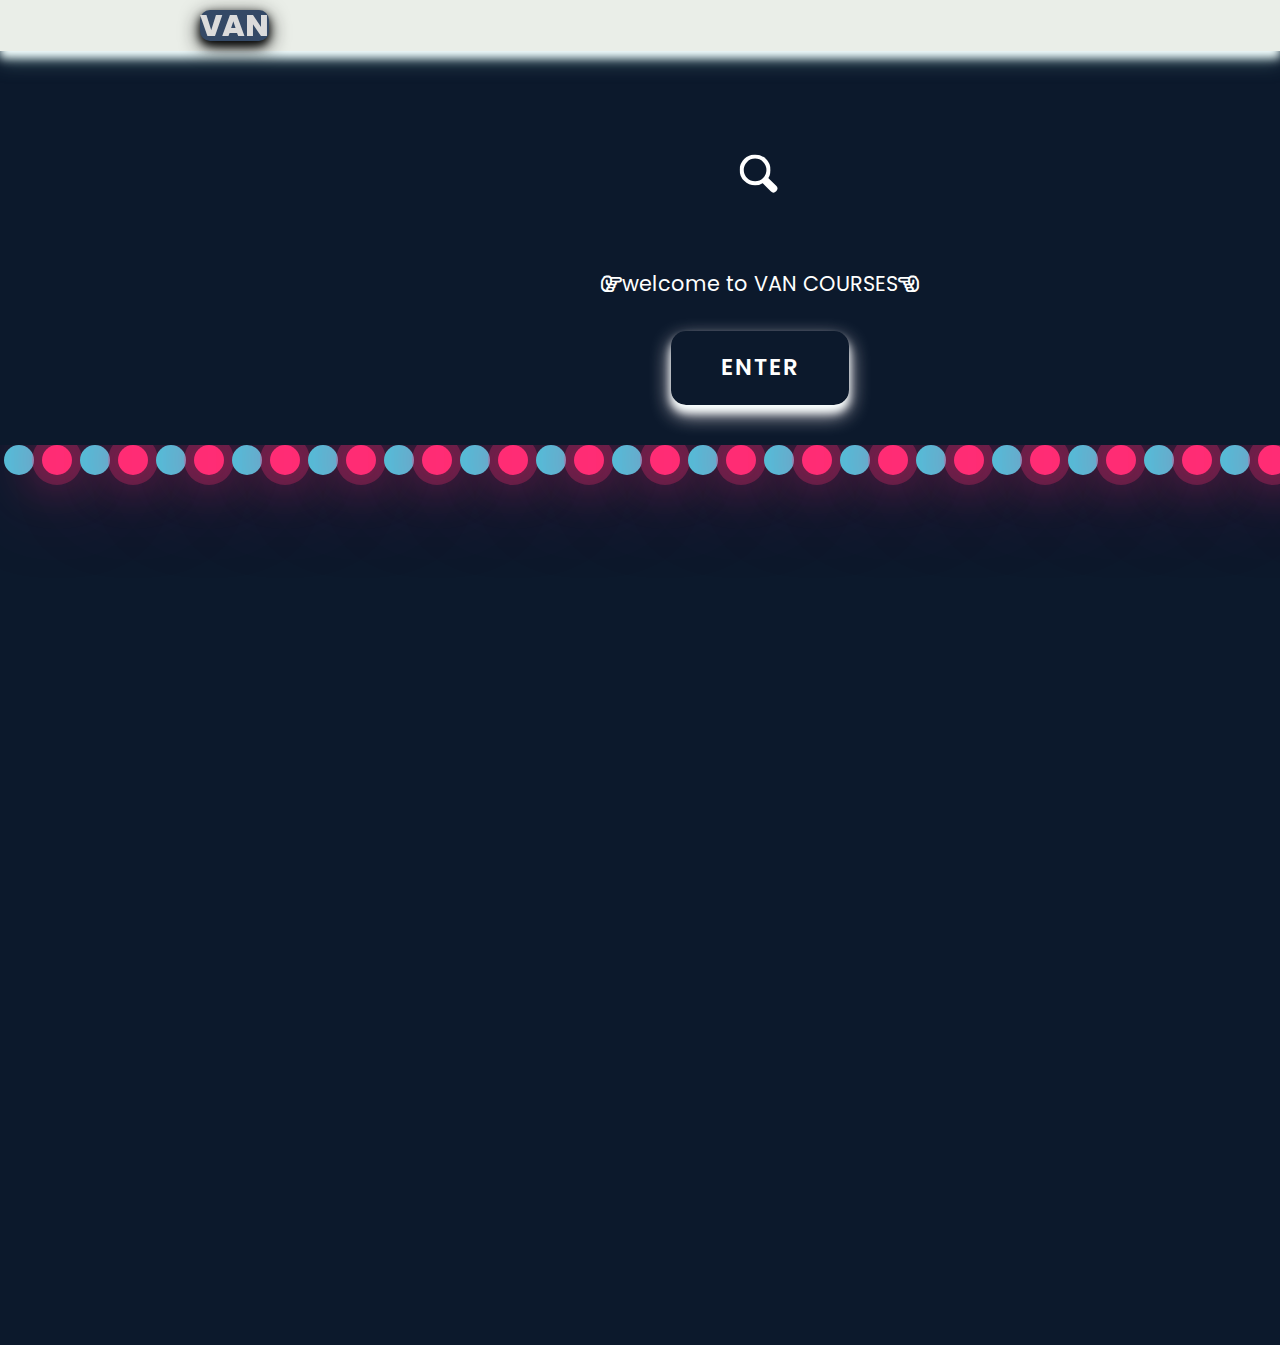
<file: index.html>
<!DOCTYPE html>
<html lang="en">
<head>
    <meta charset="UTF-8">
    <meta name="viewport" content="width=device-width, initial-scale=1.0">
    <title>ENTER VAN</title>
    <link rel="stylesheet" href="index.css">
    <link rel="stylesheet" href="https://cdnjs.cloudflare.com/ajax/libs/font-awesome/6.0.0/css/all.min.css">
</head>
<body>
    <header>
        <a href="#" class="logo">  VAN</a>
    </header>



    <section class="main">
 <br><br>
    <form action="" class="search-bar">
        <input type="search" name="search" pattern=".\S." required>
        <button class="search-btn" type="submit">
            <span>Search</span>
        </button>
          
        
        
</form>

<br>
<center><p style="color: white;"><i class="fa-regular fa-hand-point-right fa-beat-fade"></i>welcome to VAN COURSES<i class="fa-regular fa-hand-point-left fa-beat-fade"></i>     </p></center>
<br>
<center><a href="AI.HTML" class="main-btn" style="border: ;">ENTER</a></center>
<div class="container">
    <div class="bubbles"><span style="--i:11;"></span>
        <span style="--i:12;"></span>
        <span style="--i:24;"></span>
        <span style="--i:10;"></span>
        <span style="--i:14;"></span>
        <span style="--i:23;"></span>
        <span style="--i:18;"></span>
        <span style="--i:16;"></span>
        <span style="--i:19;"></span>
        <span style="--i:20;"></span>
        <span style="--i:22;"></span>
        <span style="--i:25;"></span>
        <span style="--i:18;"></span>
        <span style="--i:21;"></span>
        <span style="--i:15;"></span>
        <span style="--i:13;"></span>
        <span style="--i:26;"></span>
        <span style="--i:17;"></span>
        <span style="--i:13;"></span>
        <span style="--i:18;"></span>
        <span style="--i:11;"></span>
        <span style="--i:12;"></span>
        <span style="--i:24;"></span>
        <span style="--i:10;"></span>
        <span style="--i:14;"></span>
        <span style="--i:23;"></span>
        <span style="--i:18;"></span>
        <span style="--i:16;"></span>
        <span style="--i:19;"></span>
        <span style="--i:20;"></span>
        <span style="--i:22;"></span>
        <span style="--i:25;"></span>
        <span style="--i:18;"></span>
        <span style="--i:21;"></span>
        <span style="--i:15;"></span>
        <span style="--i:13;"></span>
        <span style="--i:26;"></span>
        <span style="--i:17;"></span>
        <span style="--i:13;"></span>
        <span style="--i:18;"></span></div>







</body>
</html>
</file>
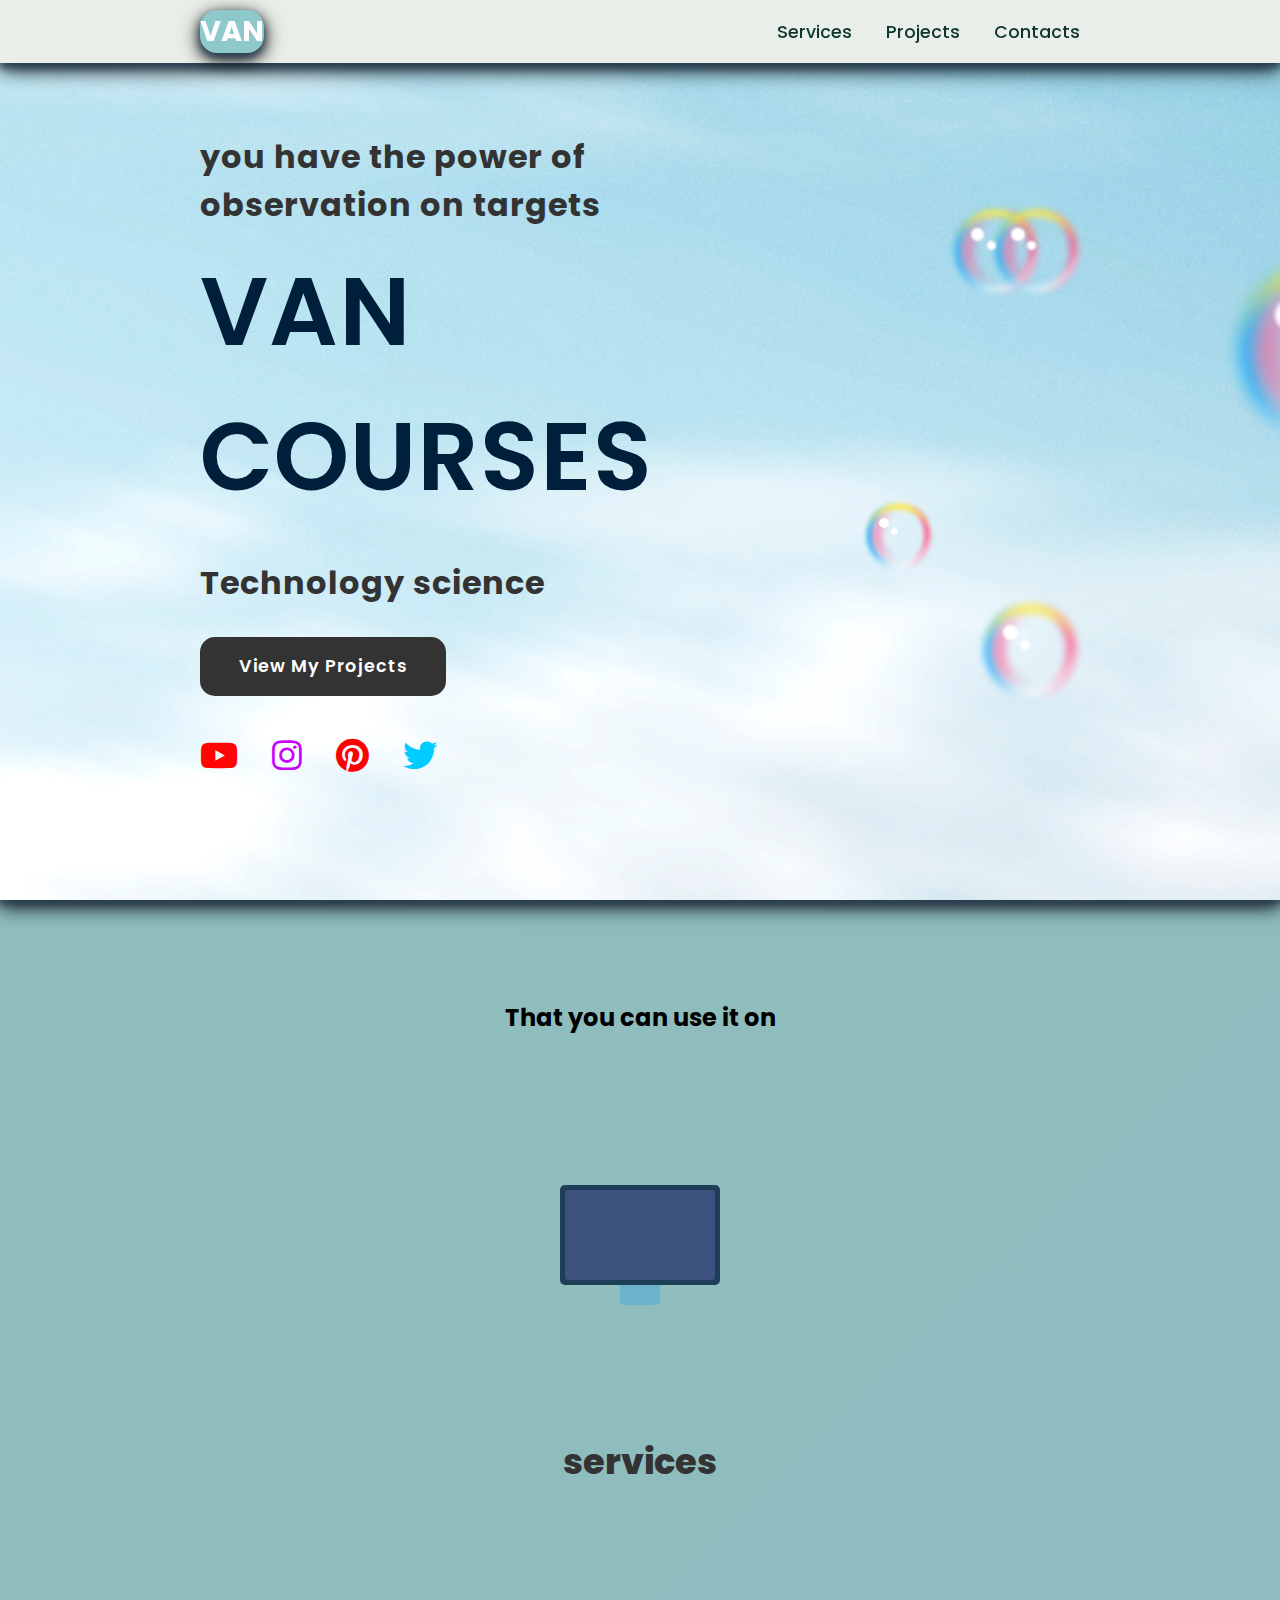
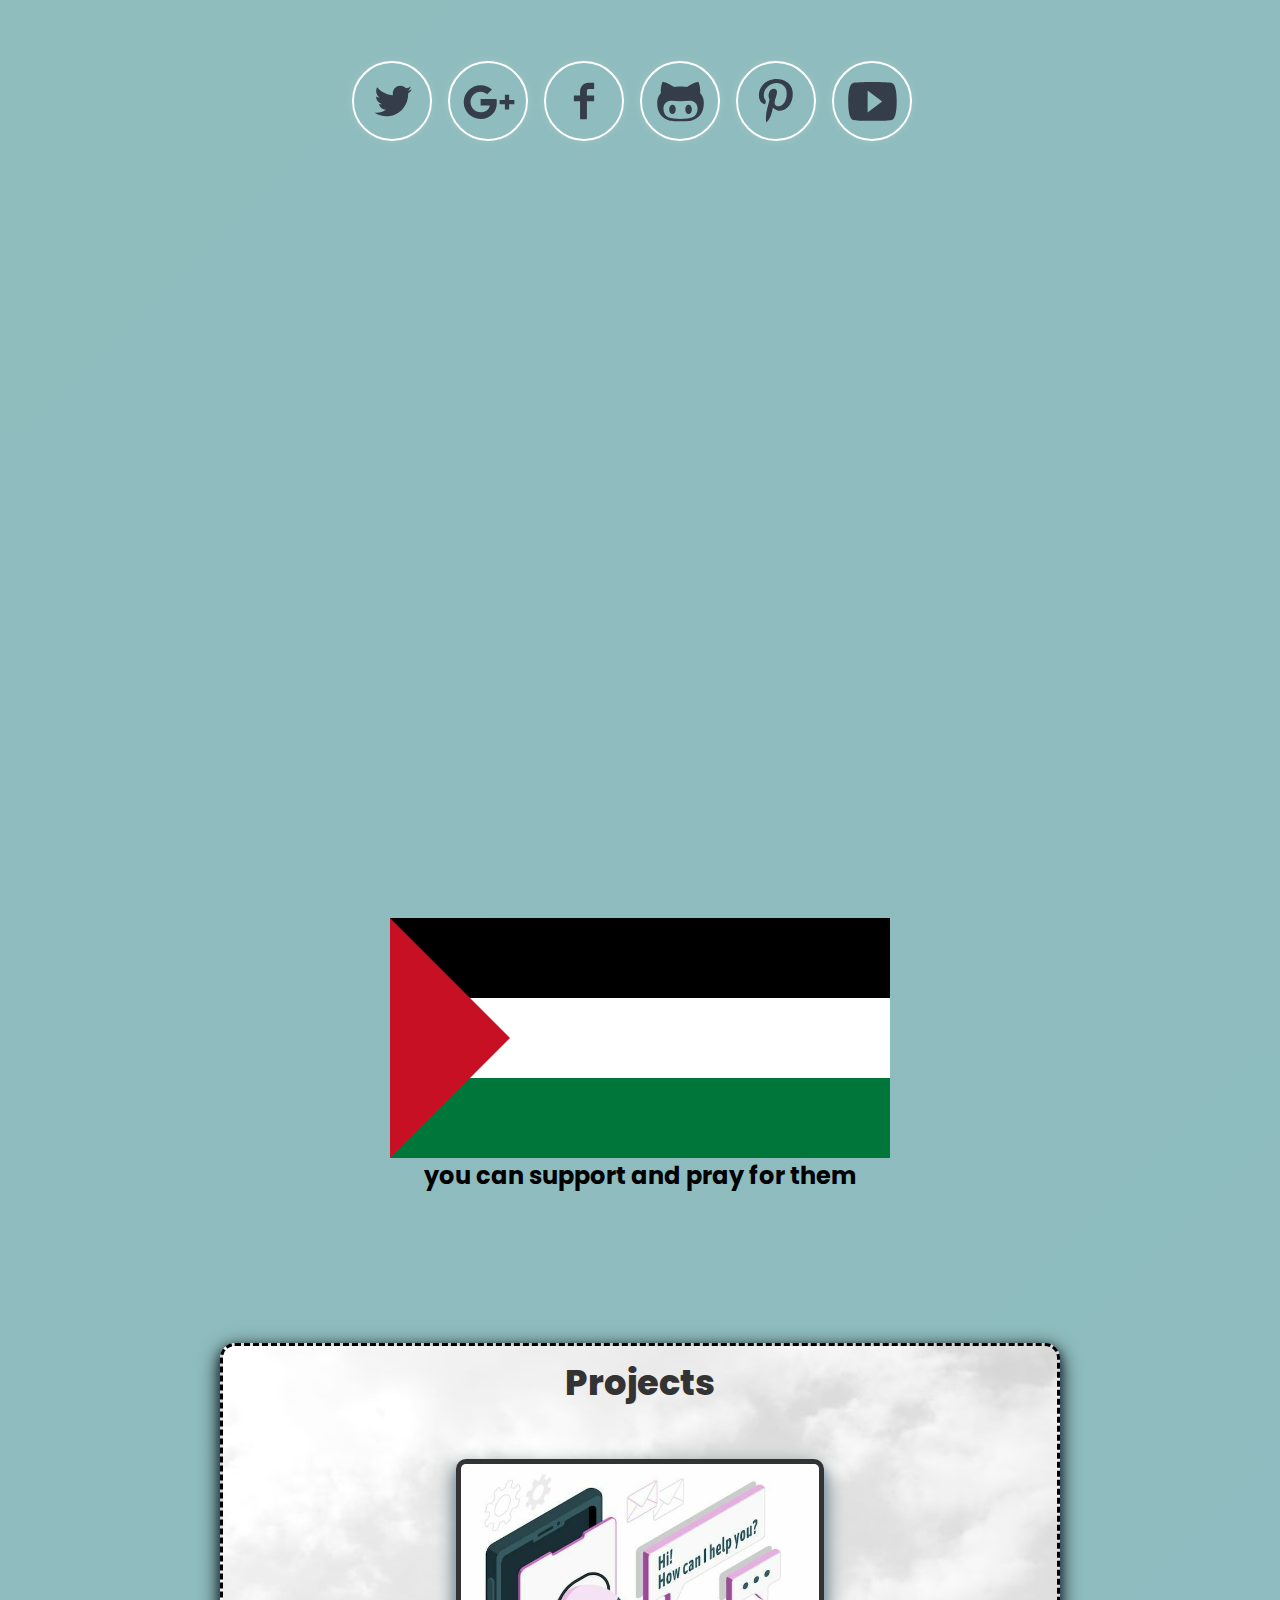
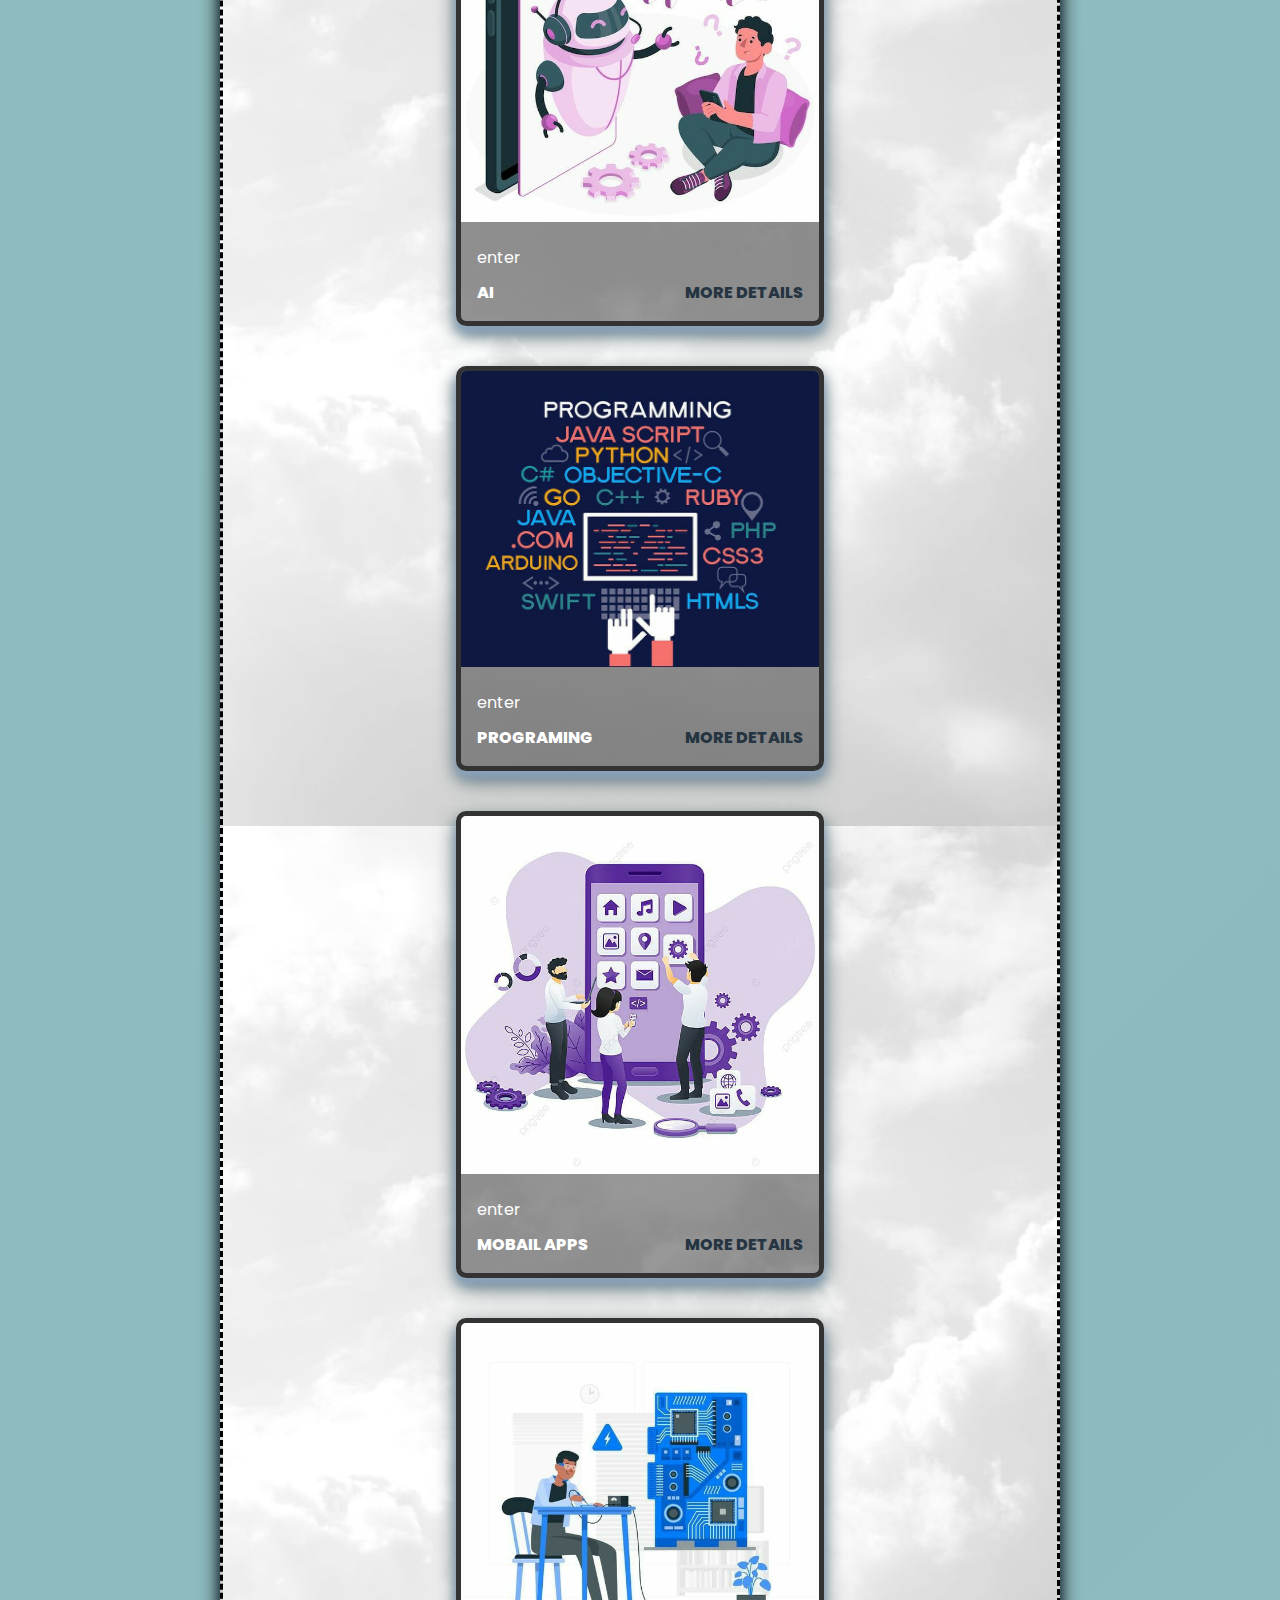
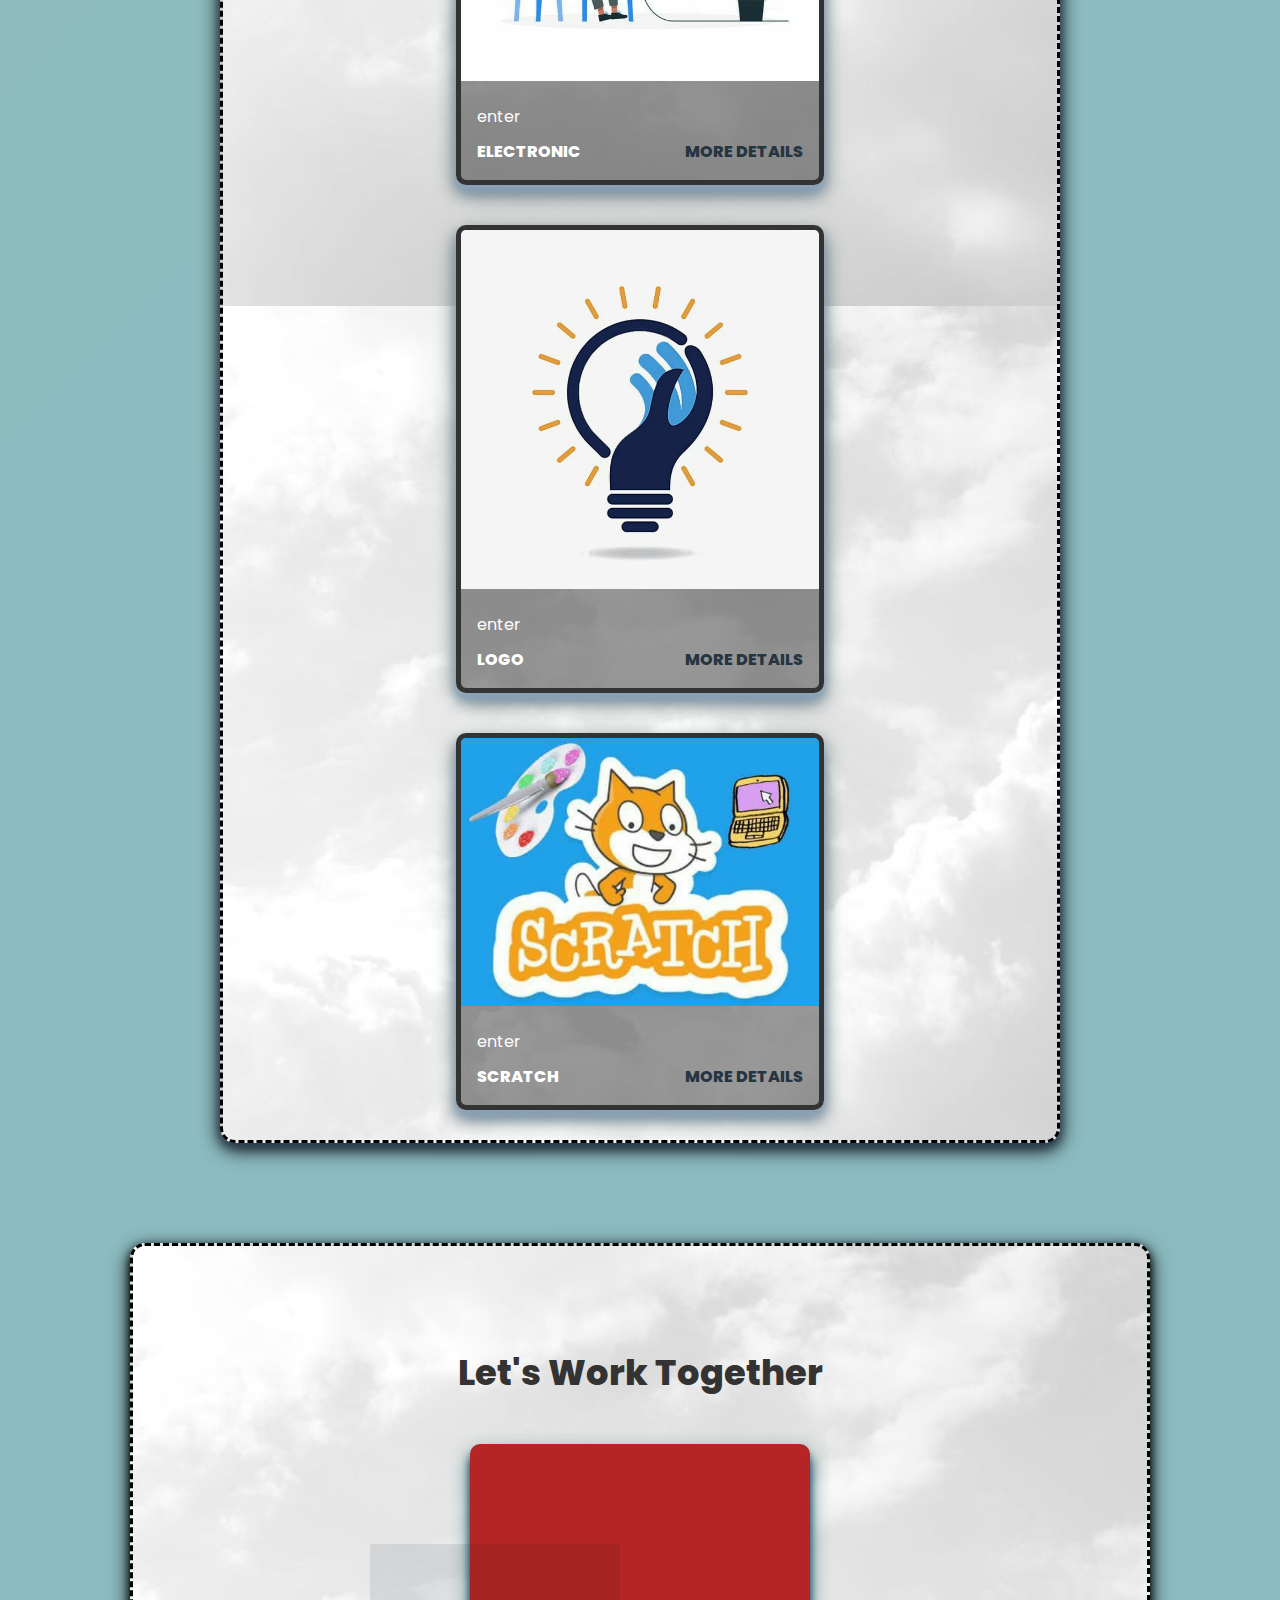
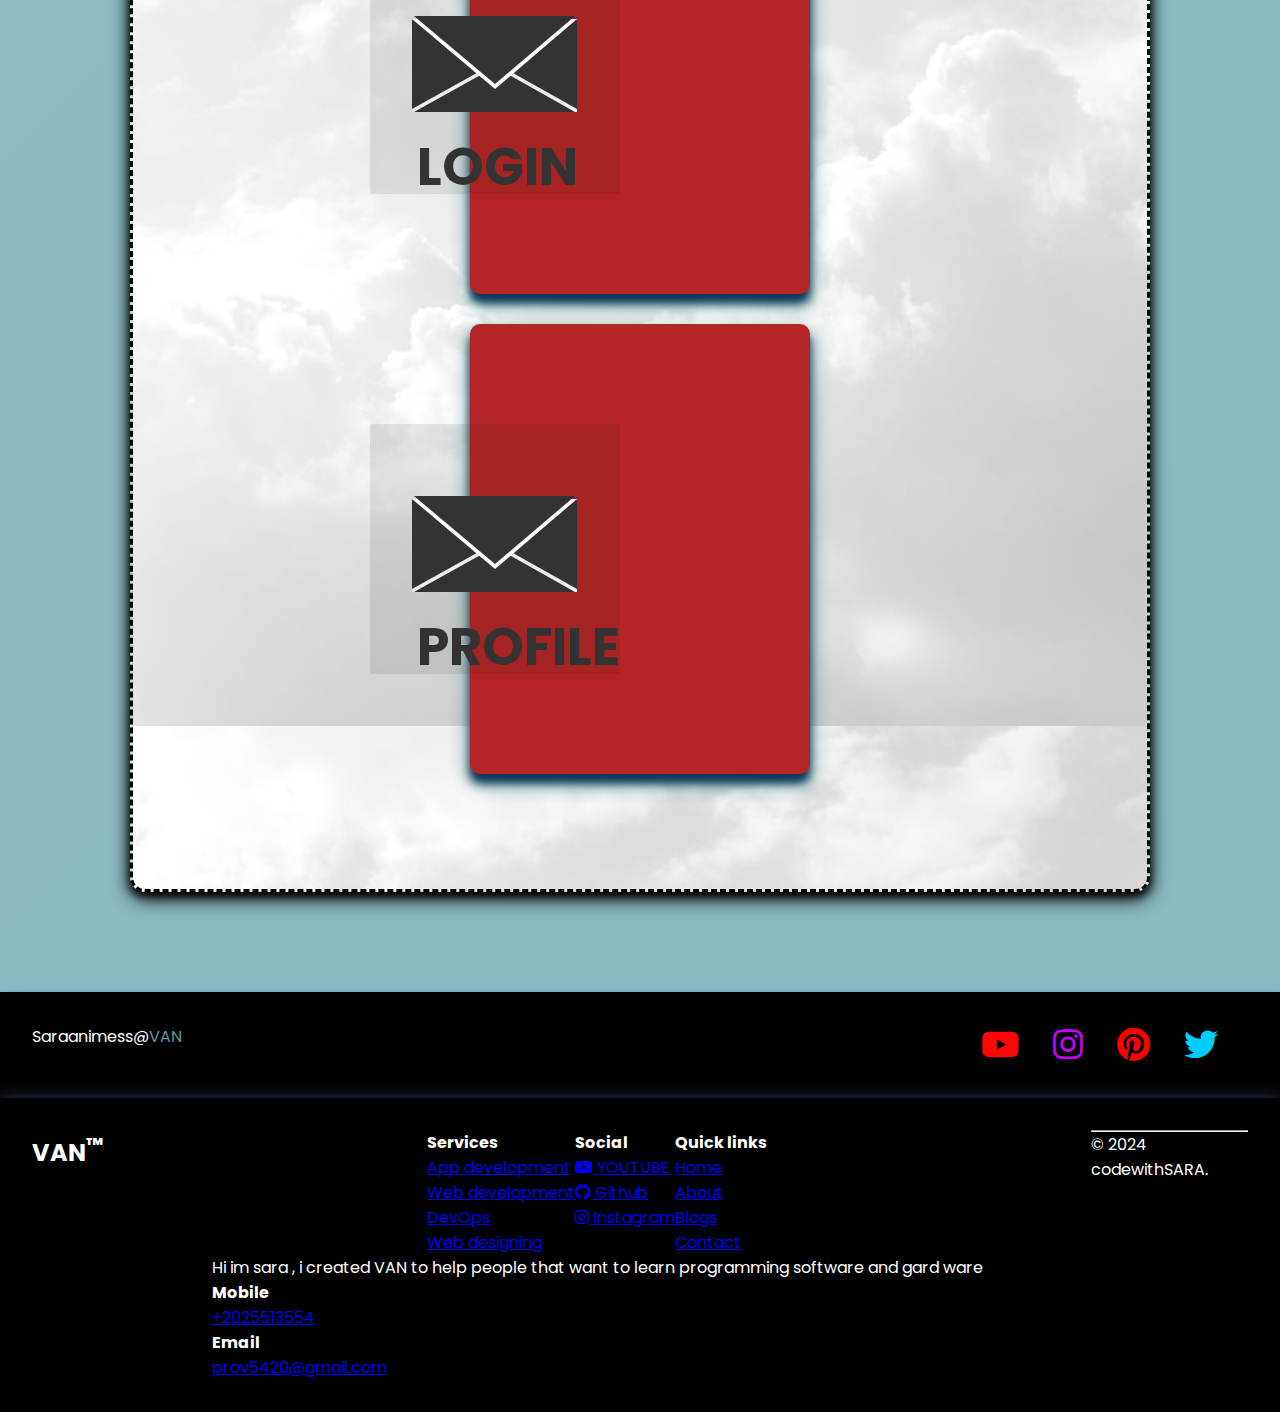
<file: AI.HTML>
<!DOCTYPE html>
<html lang="en">
<head>
    <meta charset="UTF-8">
    <meta http-equiv="X-UA-Compatible" content="IE=edge">
    <meta name="viewport" content="width=device-width, initial-scale=1.0">
    <title>VAN</title>
    <link rel="stylesheet" href="AI.CSS">
    <link rel="stylesheet" href="https://cdnjs.cloudflare.com/ajax/libs/font-awesome/6.0.0/css/all.min.css">
    <link href="https://cdn.jsdelivr.net/npm/bootstrap@5.3.2/dist/css/bootstrap.min.css" rel="stylesheet" integrity="sha384-T3c6CoIi6uLrA9TneNEoa7RxnatzjcDSCmG1MXxSR1GAsXEV/Dwwykc2MPK8M2HN" crossorigin="anonymous">
<script src="https://cdn.jsdelivr.net/npm/bootstrap@5.3.2/dist/js/bootstrap.bundle.min.js" integrity="sha384-C6RzsynM9kWDrMNeT87bh95OGNyZPhcTNXj1NW7RuBCsyN/o0jlpcV8Qyq46cDfL" crossorigin="anonymous"></script>
    
</head>
<body>





<header>
  <a href="index.html" class="logo"> VAN </a>
<nav class="navigation">
<a href="#services">Services</a>
<a href="#projects">Projects</a>
<a href="#contacts">Contacts</a>
</nav>
</header>









<section class="main" >





<div>
<h1 style="color:#333;">you have the power of observation on targets  <br>
 
  <span>VAN COURSES</span></h1>
<h1 style="color: #333;">Technology science </h1>
<a href="#projects" class="main-btn">View My Projects</a>
<div class="social-icons">
  <a href="https://www.youtube.com/channel/UCICDymr3fkjUhgDFBAASCnw">
  <i class="fa-brands fa-youtube fa-lg" style="color: #ff0505;"></i></a>
  <a href="https://www.instagram.com/van.propoint/"><i class="fa-brands fa-instagram fa-lg" style="color: #c800ff;"></i></a>
  <a href="https://www.pinterest.com/"><i class="fa-brands fa-pinterest fa-lg" style="color: #ff0000;"></i></a>
  <a href="https://twitter.com/home"><i class="fa-brands fa-twitter fa-lg" style="color: #00ccff;"></i></a>
  </div>
</div>

<div class="container">
  <div class="bubble">
      <span></span>
      <span></span>
      <span></span>
      <span></span>
      <span></span>
  </div>
  <div class="bubble">
      <span></span>
      <span></span>
      <span></span>
      <span></span>
      <span></span>
  </div>
  <div class="bubble">
      <span></span>
      <span></span>
      <span></span>
      <span></span>
      <span></span>
  </div>
  <div class="bubble">
      <span></span>
      <span></span>
      <span></span>
      <span></span>
      <span></span>
  </div>
  <div class="bubble">
      <span></span>
      <span></span>
      <span></span>
      <span></span>
      <span></span>
  </div>
</div>

</section>



<div class="home2">
<section class="cards" id="services">
<center>  <h2>That you can use it on</h2></center>
<div class="container">
<div class="loader"> </div>
<div class="loader"></div>
<div class="loader"></div>
</div>




            <div class="content">
                
                <h2 class="title">services</h2>
              
                <svg class="svg--source" width="0" height="0" aria-hidden="true">

                  <symbol id="svg--twitter" viewbox="0 -7 15 30">
                    <path d="M15.36 3.434c-0.542 0.241-1.124 0.402-1.735 0.476 0.624-0.374 1.103-0.966 1.328-1.67-0.583 0.346-1.23 0.598-1.917 0.733-0.551-0.587-1.336-0.954-2.205-0.954-1.668 0-3.020 1.352-3.020 3.019 0 0.237 0.026 0.467 0.078 0.688-2.51-0.126-4.735-1.328-6.224-3.155-0.261 0.446-0.41 0.965-0.41 1.518 0 1.048 0.534 1.972 1.344 2.514-0.495-0.016-0.961-0.151-1.368-0.378 0 0.013 0 0.025 0 0.038 0 1.463 1.042 2.683 2.422 2.962-0.253 0.069-0.52 0.106-0.796 0.106-0.194 0-0.383-0.018-0.568-0.054 0.384 1.2 1.5 2.073 2.821 2.097-1.034 0.81-2.335 1.293-3.75 1.293-0.244 0-0.484-0.014-0.72-0.042 1.336 0.857 2.923 1.357 4.63 1.357 5.554 0 8.592-4.602 8.592-8.593 0-0.13-0.002-0.261-0.009-0.39 0.59-0.426 1.102-0.958 1.507-1.563z"
                    />
                  </symbol>
                
                  <symbol id="svg--google" viewbox="-13 -13 72 72">
                    <path d="M48,22h-5v-5h-4v5h-5v4h5v5h4v-5h5 M16,21v6.24h8.72c-0.67,3.76-3.93,6.5-8.72,6.5c-5.28,0-9.57-4.47-9.57-9.75
                s4.29-9.74,9.57-9.74c2.38,0,4.51,0.82,6.19,2.42v0.01l4.51-4.51C23.93,9.59,20.32,8,16,8C7.16,8,0,15.16,0,24s7.16,16,16,16
                c9.24,0,15.36-6.5,15.36-15.64c0-1.17-0.11-2.29-0.31-3.36C31.05,21,16,21,16,21z" />
                  </symbol>
                
                  <symbol id="svg--facebook" viewbox="0 -7 16 30">
                    <path d="M12 3.303h-2.285c-0.27 0-0.572 0.355-0.572 0.831v1.65h2.857v2.352h-2.857v7.064h-2.698v-7.063h-2.446v-2.353h2.446v-1.384c0-1.985 1.378-3.6 3.269-3.6h2.286v2.503z" />
                  </symbol>
                
                  <symbol id="svg--github" viewbox="-30 -30 150 150">
                    <path d="M61.896,52.548c-3.59,0-6.502,4.026-6.502,8.996c0,4.971,2.912,8.999,6.502,8.999
                        c3.588,0,6.498-4.028,6.498-8.999C68.395,56.574,65.484,52.548,61.896,52.548z M84.527,29.132c0.74-1.826,0.777-12.201-3.17-22.132
                        c0,0-9.057,0.993-22.76,10.396c-2.872-0.793-7.736-1.19-12.597-1.19s-9.723,0.396-12.598,1.189C19.699,7.993,10.645,7,10.645,7
                        c-3.948,9.931-3.913,20.306-3.172,22.132C2.834,34.169,0,40.218,0,48.483c0,35.932,29.809,36.508,37.334,36.508
                        c1.703,0,5.088,0.004,8.666,0.009c3.578-0.005,6.965-0.009,8.666-0.009C62.191,84.991,92,84.415,92,48.483
                        C92,40.218,89.166,34.169,84.527,29.132z M46.141,80.574H45.86c-18.859,0-33.545-2.252-33.545-20.58
                        c0-4.389,1.549-8.465,5.229-11.847c6.141-5.636,16.527-2.651,28.316-2.651c0.045,0,0.093-0.001,0.141-0.003
                        c0.049,0.002,0.096,0.003,0.141,0.003c11.789,0,22.178-2.984,28.316,2.651c3.68,3.382,5.229,7.458,5.229,11.847
                        C79.686,78.322,65,80.574,46.141,80.574z M30.104,52.548c-3.588,0-6.498,4.026-6.498,8.996c0,4.971,2.91,8.999,6.498,8.999
                        c3.592,0,6.502-4.028,6.502-8.999C36.605,56.574,33.695,52.548,30.104,52.548z" />
                  </symbol>
                
                  <symbol id="svg--pinterest" viewbox="-180 -180 850 850">
                    <path d="M430.149,135.248C416.865,39.125,321.076-9.818,218.873,1.642
                                C138.071,10.701,57.512,76.03,54.168,169.447c-2.037,57.029,14.136,99.801,68.399,111.84
                                c23.499-41.586-7.569-50.676-12.433-80.802C90.222,77.367,252.16-6.718,336.975,79.313c58.732,59.583,20.033,242.77-74.57,223.71
                                c-90.621-18.179,44.383-164.005-27.937-192.611c-58.793-23.286-90.013,71.135-62.137,118.072
                                c-16.355,80.711-51.557,156.709-37.3,257.909c46.207-33.561,61.802-97.734,74.57-164.704
                                c23.225,14.136,35.659,28.758,65.268,31.038C384.064,361.207,445.136,243.713,430.149,135.248z" />
                  </symbol>
                
                  <symbol id="svg--youtube" viewbox="-150 -150 800 800">
                    <path d="M459,61.2C443.7,56.1,349.35,51,255,51c-94.35,0-188.7,5.1-204,10.2C10.2,73.95,0,163.2,0,255s10.2,181.05,51,193.8
                            C66.3,453.9,160.65,459,255,459c94.35,0,188.7-5.1,204-10.2c40.8-12.75,51-102,51-193.8S499.8,73.95,459,61.2z M204,369.75v-229.5
                            L357,255L204,369.75z" />
                  </symbol>
                
                </svg>
                
                  <div class="wrapper">
                  <div class="connect">
                  
                    <a href="https://twitter.com/F1" class="share twitter">
                      <svg role="presentation" class="svg--icon">
                        <use xlink:href="#svg--twitter" />
                      </svg>
                      <span class="clip">TWITTER</span>
                      
                    </a>
                  
                    <a href="https://www.google.com/" rel="author" class="share google">
                      <svg role="presentation" class="svg--icon">
                        <use xlink:href="#svg--google" />
                        <span class="clip">GOOGLE +</span>
                      </svg>
                    </a>
                  
                    <a href="https://www.facebook.com/" rel="author" class="share facebook">
                      <svg role="presentation" class="svg--icon">
                        <use xlink:href="#svg--facebook" />
                        <span class="clip">FACEBOOK</span>
                      </svg>
                    </a>
                  
                    <a href="https://github.com/" class="share github">
                      <svg role="presentation" class="svg--icon">
                        <use xlink:href="#svg--github" />
                        <span class="clip">GITHUB</span>
                      </svg>
                    </a>
                  
                    <a href="https://www.pinterest.com/" class="share  pinterest">
                      <svg role="presentation" class="svg--icon">
                        <use xlink:href="#svg--pinterest" />
                        <span class="clip">PINTEREST</span>
                      </svg>
                    </a>
                  
                    <a href="https://www.youtube.com/@Van-vl7nl" class="share  youtube">
                      <svg role="presentation" class="svg--icon">
                        <use xlink:href="#svg--youtube" />
                        <span class="clip">YOU-TUBE</span>
                        <a href="https://www.youtube.com/watch?v=5XdzFjeHY0g&t=15s"></a>
                      </svg>
                    </a>
                  
                  </div>
                  </div>  
            </div>
    
            </div>
            </div>
         
       
        
        </section>




        <div class="flag">
          <div class="black"></div>
            <div class="white"></div>
          <div class="red"></div>
          <div class="green"></div>
          </div>
          <div class="flag-2"></div>
      
<center><h2 style="color:black;"> you can support  and
 pray for them </h2></center>
<br><br>




        <section class="projects" id="projects">
          <div class="cat">
        
                <h2 class="title">Projects</h2>
                <div class="content">
                    <div class="project-card">
                        <div class="project-image">
                            <img src="IMAGE/1.jpeg">

                        </div>
                                      
                    
                        <div class="project-info">
                            <p class="project-category">enter</p>
                            <strong class="project-title">
                                <span>AI</span>
                                <a href="#" class="more-details">More details</a>
                            </strong>
                        </div>
                    

                    </div>
                    <div class="project-card">
                        <div class="project-image">
                            <img src="IMAGE/2.jpeg" alt="">

                        </div>
                        <div class="project-info">
                            <p class="project-category">enter</p>
                            <strong class="project-title">
                                <span>PROGRAMING</span>
                                <a href="https://code.visualstudio.com/" class="more-details">More Details</a>

                            </strong>

                        </div>

                    </div>
                    <div class="project-card">
                        <div class="project-image">
                            <img src="IMAGE/3.jpeg" alt="">

                        </div>
                        <div class="project-info">
                            <p class="project-category">enter</p>
                            <strong class="project-title">
                                <span> MOBAIL APPS</span>
                                <a href="appinventor.mit.edu"class= "more-details">More Details</a>

                            </strong>

                        </div>

                    </div>
                    <div class="project-card">
                        <div class="project-image">
                            <img src="IMAGE/4.jpeg">

                        </div>
                                      
                    
                        <div class="project-info">
                            <p class="project-category">enter</p>
                            <strong class="project-title">
                                <span>ELECTRONIC</span>
                                <a href="https://www.tinkercad.com/" class="more-details">More Details</a>
                            </strong>

                        </div>
                    

                    </div>
                    <div class="project-card">
                        <div class="project-image">
                            <img src="IMAGE/5.jpeg" alt="">

                        </div>
                        <div class="project-info">
                            <p class="project-category">enter</p>
                            <strong class="project-title">
                                <span>LOGO</span>
                                <a href="https://www.canva.com/pro/"class= "more-details">More Details  </a>

                            </strong>

                        </div>

                    </div>
                    <div class="project-card">
                        <div class="project-image">
                            <img src="IMAGE/6.jpeg" alt="">

                        </div>
                        <div class="project-info">
                            <p class="project-category">enter</p>
                            <strong class="project-title">
                                <span>SCRATCH</span>
                                <a href="https://scratch.mit.edu/" class="more-details">More Details</a>

                            </strong>

                        </div>

                    </div>

                </div>
                
            </div>
          </div>
        </section>





        <!—contacts

<section class="cards" id="contacts">
    <div class="tree">

    <div class="contents">

        <section class="card-contacts" id="contacts">
            <h2 class="title">Let's Work Together</h2>
            <div class="content">
              <div class="card">
                <div class="container">
                    <div class="contact">
                        <div class="envelope">
                            <div class="top">
                                <div class="outer"><div class="inner"></div></div>
                            </div>
                            <div class="bottom"></div>
                            <div class="left"></div>
                            <div class="right"></div>
                            <div class="cover"></div>
                            <div class="paper">
                          
                                <a class="mail" href="log in.html"><div class="i"></div><DIV class="icon"><i class="fa-solid fa-right-to-bracket"></i>     <CENTER><h5>LOGIN</h5></CENTER></DIV></a>
                            
                            </div>
                        </div>
                    </div>
                    </div>
                    
            </div>
           
 




           
           
            <div class="card">
              <div class="container">
              
                <div class="contact">
                        <div class="envelope">
                            <div class="top">
                                <div class="outer"><div class="inner"></div></div>
                            </div>
                            <div class="bottom"></div>
                            <div class="left"></div>
                            <div class="right"></div>
                            <div class="cover"></div>
                            <div class="paper">
                             
                                <a class="mail" href="sara.html"><div class="i"></div><DIV class="icon"><i class="fa-solid fa-user"></i>   <CENTER><h5>PROFILE</h5></CENTER></DIV></a>
                            </div>
                        </div>
                    </div>
                    </div>
            </div>
        </div>
      </div>
    </div>
</section>
  
<br><br>  


<button id="btn"><i class="fa-solid fa-arrow-up"></i></button>








<br><br>

<footer class="footer">
  <p class="footer-title">Saraanimess@<span>VAN </span></p>
  <div class="social-icons">
    <a href="https://www.youtube.com/channel/UCICDymr3fkjUhgDFBAASCnw">
    <i class="fa-brands fa-youtube fa-lg" style="color: #ff0505;"></i></a>
    <a href="https://www.instagram.com/van.propoint/"><i class="fa-brands fa-instagram fa-lg" style="color: #c800ff;"></i></a>
    <a href="https://www.pinterest.com/"><i class="fa-brands fa-pinterest fa-lg" style="color: #ff0000;"></i></a>
    <a href="https://twitter.com/home"><i class="fa-brands fa-twitter fa-lg" style="color: #00ccff;"></i></a>
    </div>
  </div>
</footer></div>
  



  



  <div class="footer">
    <div class="heading">
      <h2>VAN<sup>™</sup></h2>
    </div>
    <div class="content">
        <div class="services">
            <h4>Services</h4>
            <p><a href="#">App development</a></p>
            <p><a href="#">Web development</a></p>
            <p><a href="#">DevOps</a></p>
            <p><a href="#">Web designing</a></p>
          </div>
      <div class="social-media">
        <h4>Social</h4>
        <p>
          <a href="https://www.youtube.com/channel/UCICDymr3fkjUhgDFBAASCnw"
            ><i class="fa-brands fa-youtube"></i> YOUTUBE</a
          >
        </p>
       
        <p>
          <a href="https://github.com/"
            ><i class="fab fa-github"></i> Github</a
          >
        </p>
        
        <p>
          <a href="https://www.instagram.com/van.propoint/"
            ><i class="fab fa-instagram"></i> Instagram</a
          >
        </p>
      </div>
      <div class="links">
        <h4>Quick links</h4>
        <p><a href="#">Home</a></p>
        <p><a href="#">About</a></p>
        <p><a href="#">Blogs</a></p>
        <p><a href="#">Contact</a></p>
      </div>
      <div class="details">
        
        <p>
       Hi im sara , i created VAN to help people that want to  learn programming software and gard ware  <br />
        </p>
        <h4 class="mobile">Mobile</h4>
        <p><a href="#">+2025513554</a></p>
        <h4 class="mail">Email</h4>
        <p><a href="prov5420@gmail.com">prov5420@gmail.com</a></p>
      </div>
    </div>
    <footer>
      <hr />
      © 2024 codewithSARA.
    </footer>
  </div>



  <script src="scroll.js"></script>
</body>
</html>
</file>
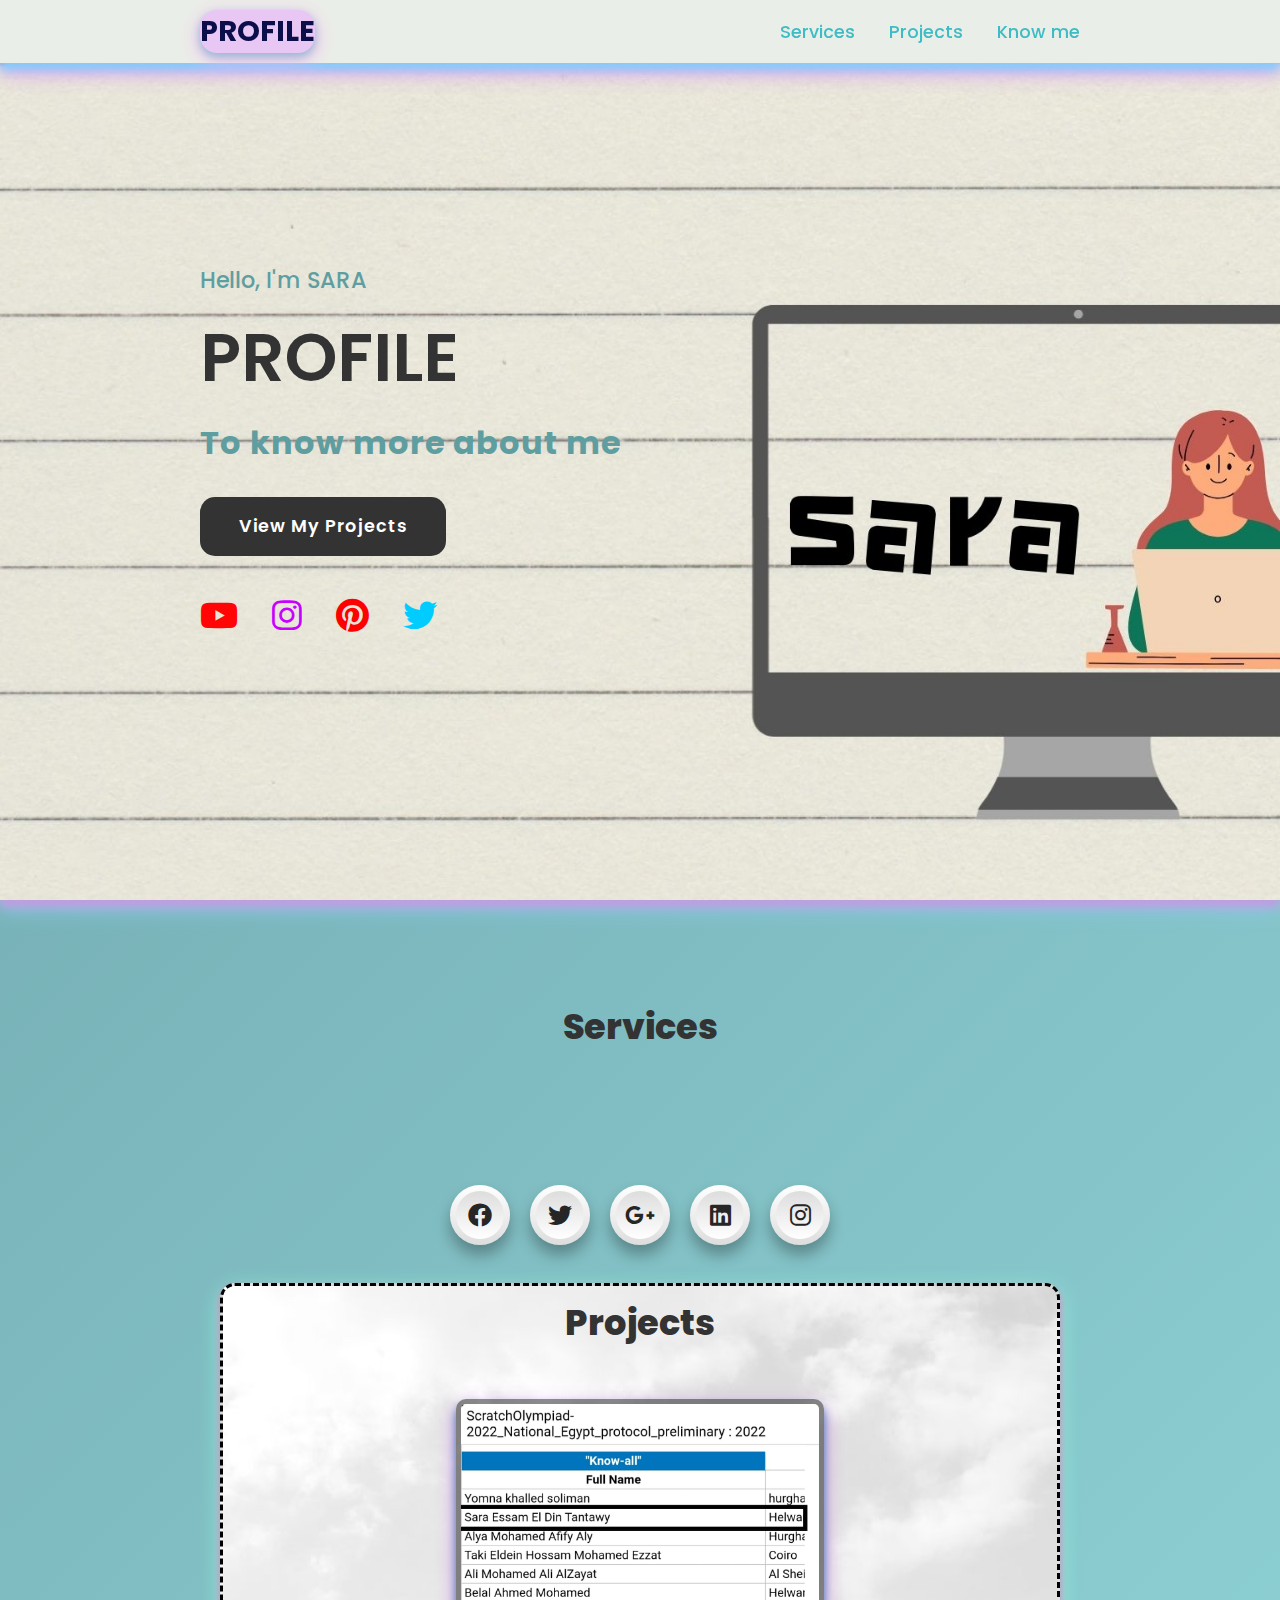
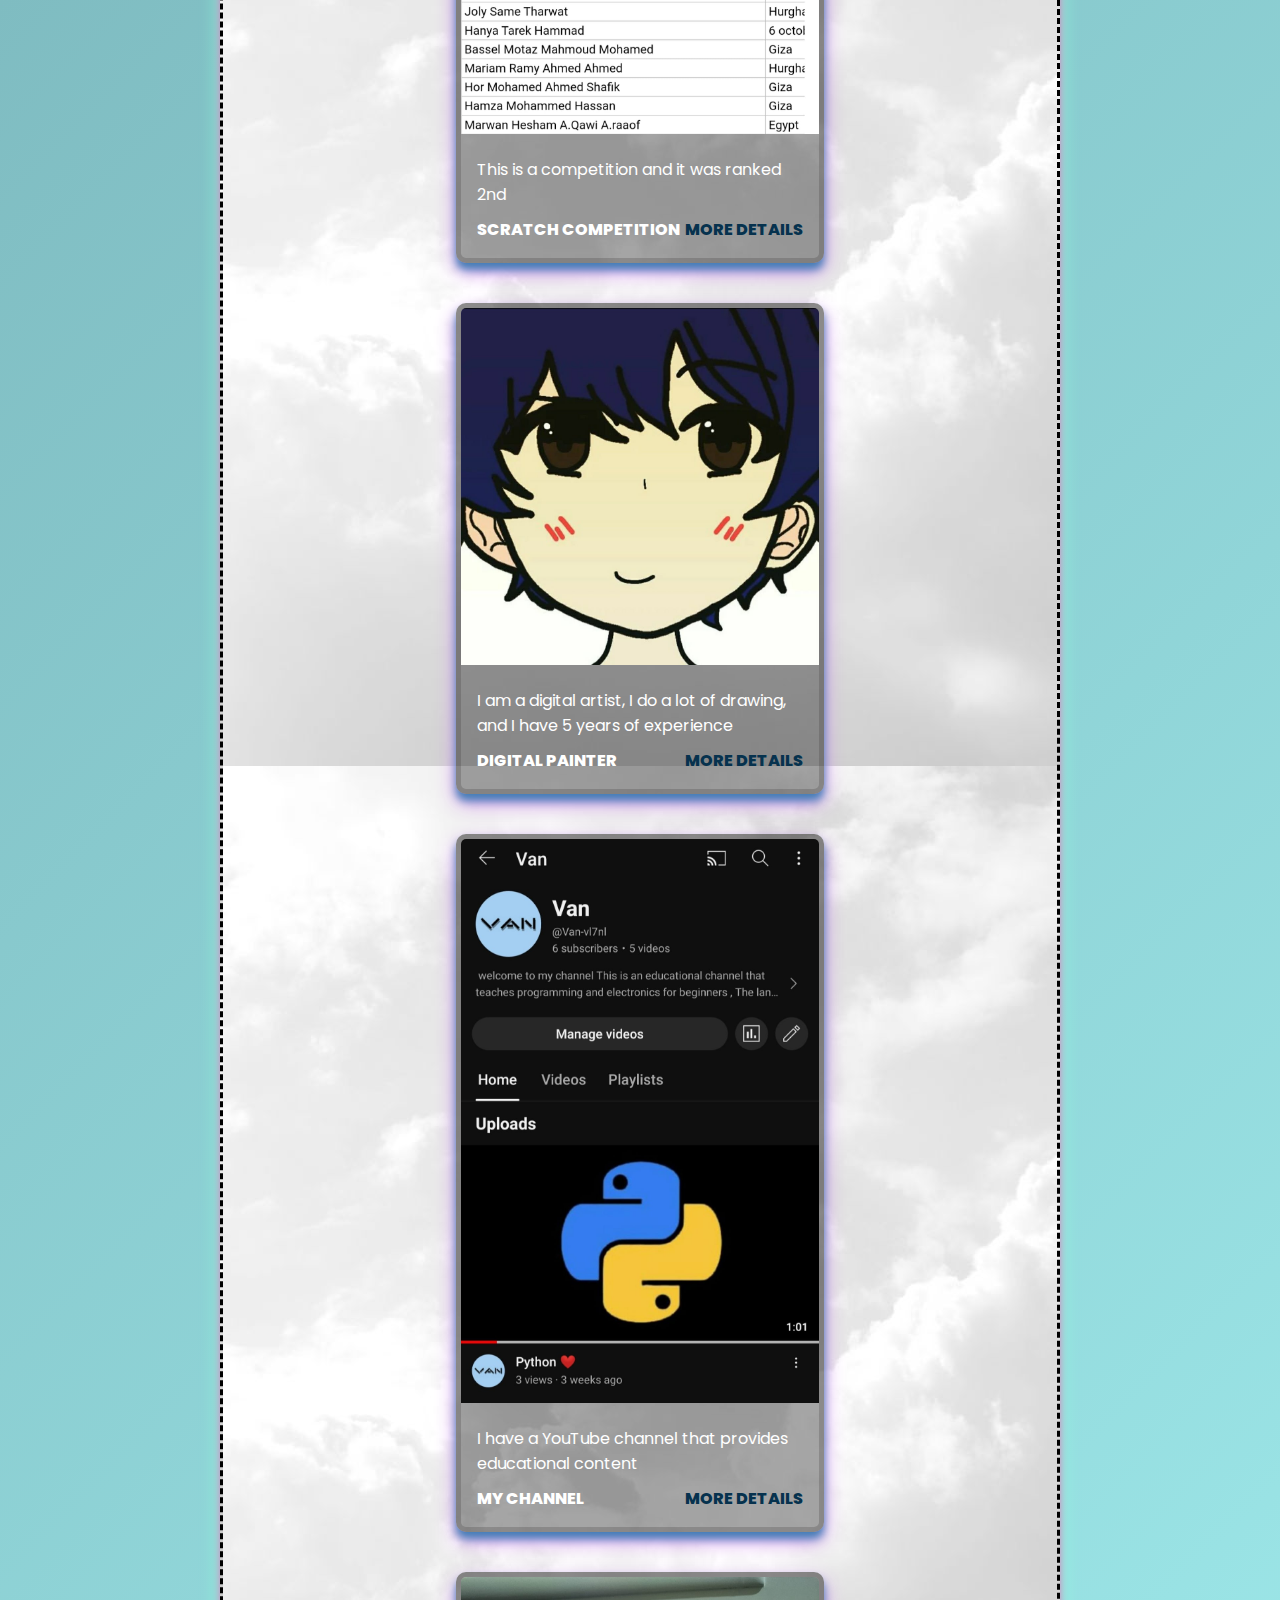
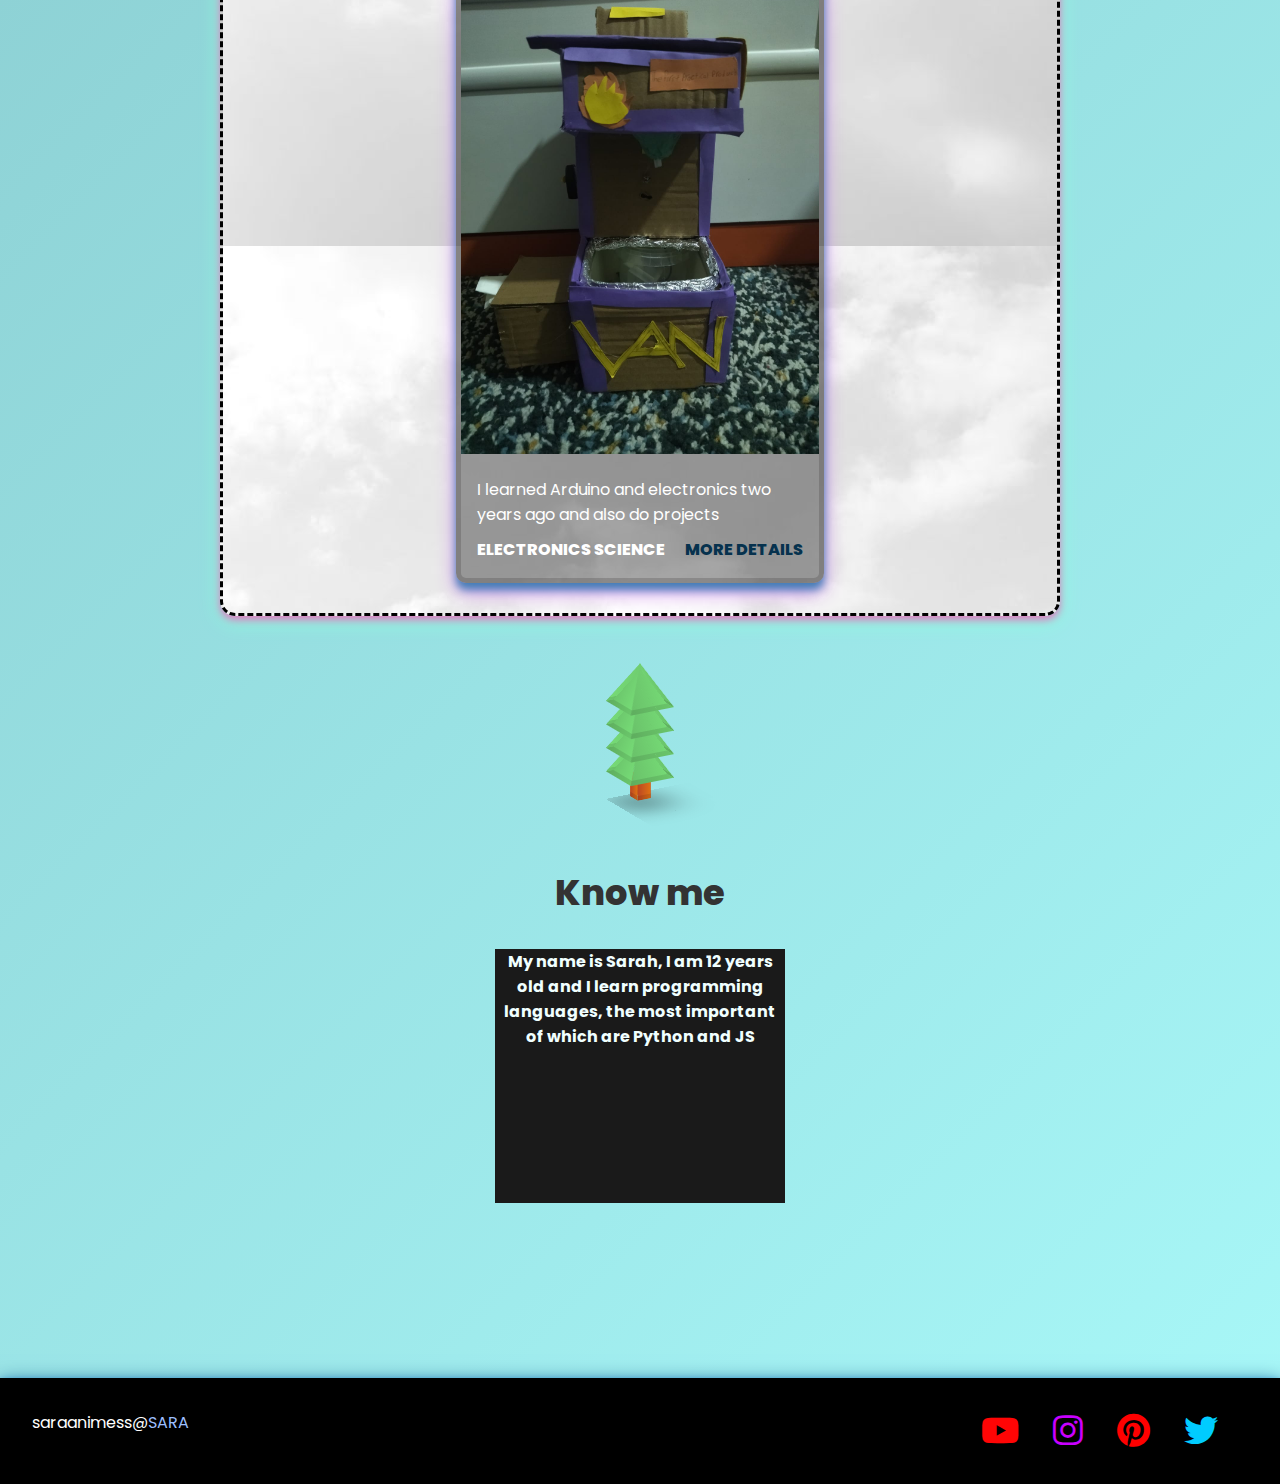
<file: sara.html>
<!DOCTYPE html>
    <html lang="en">
    <head>
        <meta charset="UTF-8">
        <meta http-equiv="X-UA-Compatible" content="IE=edge">
        <meta name="viewport" content="width=device-width, initial-scale=1.0">
        <title>sara_Safe</title>
        <link rel="stylesheet" href="sara.css">
        <link rel="stylesheet" href="https://cdnjs.cloudflare.com/ajax/libs/font-awesome/6.0.0/css/all.min.css">
        
        
    </head>
    <body>



 <header>
 <a href="index.html" class="logo">PROFILE </a>
<nav class="navigation">
                <a href="#services">Services</a>
                <a href="#projects">Projects</a>
                <a href="#contacts">Know me</a>
            </nav>
        </header>




<section class="main">
<div>
<h2>Hello, I'm SARA <br><span>PROFILE</span></h2>
<h3>To know more about me</h3>
<a href="#projects" class="main-btn">View My Projects</a>
<div class="social-icons">
<a href="https://www.youtube.com/channel/UCICDymr3fkjUhgDFBAASCnw">
<i class="fa-brands fa-youtube fa-lg" style="color: #ff0505;"></i></a>
<a href="https://www.instagram.com/saraanimess/"><i class="fa-brands fa-instagram fa-lg" style="color: #c800ff;"></i></a>
<a href="https://www.pinterest.com/"><i class="fa-brands fa-pinterest fa-lg" style="color: #ff0000;"></i></a>
<a href="https://twitter.com/home"><i class="fa-brands fa-twitter fa-lg" style="color: #00ccff;"></i></a>
</div>
</section>




<section class="cards" id="services">
<h2 class="title">Services</h2>
<div class="dog">  <ul>
<li><a href="https://www.facebook.com/"><i class="fab fa-facebook" aria-hidden="true"></i></a></li>
<li><a href="https://twitter.com/home"><i class="fab fa-twitter" aria-hidden="true"></i></a></li>
<li><a href="saraessamtantawy7@gmail.com"><i class="fab fa-google-plus-g" aria-hidden="true"></i></a></li>
<li><a href="https://www.linkedin.com/"><i class="fab fa-linkedin" aria-hidden="true"></i></a></li>
<li><a href="https://www.instagram.com/saraanimess/"><i class="fab fa-instagram" aria-hidden="true"></i></a></li>
</ul>
</div>
</section>




<section class="projects" id="projects">


<div class="cat">
    
<div class="cat1">

                    <h2 class="title">Projects</h2>
                    <div class="content">
                        <div class="project-card">
                            <div class="project-image">
                                <img src="IMAGE/15.jpeg" alt="">
    
                            </div>
                                          
                        
                            <div class="project-info">
                                <p class="project-category">This is a competition and it was ranked 2nd</p>
                                <strong class="project-title">
                                    <span>Scratch competition</span>
                                    <a href="https://docs.google.com/spreadsheets/d/e/2PACX-1vREQPE031sBQd2kpWaQrOVXmezkhoW8qPw0X0wBEh9Nbu87Y3JSI-74-yRwxNQhxAEaMSn6Kvik2oea/pubhtml" class="more-details">More details</a>
                                </strong>
                            </div>
                        
    
                        </div>
                        <div class="project-card">
                            <div class="project-image">
                                <img src="IMAGE/13.jpeg" alt="">
    
                            </div>
                            <div class="project-info">
                                <p class="project-category">I am a digital artist, I do a lot of drawing, and I have 5 years of experience</p>
                                <strong class="project-title">
                                    <span>Digital painter</span>
                                    <a href="https://www.instagram.com/saraanimess/" class="more-details">More Details</a>
    
                                </strong>
    
                            </div>
    
                        </div>
                        <div class="project-card">
                            <div class="project-image">
                                <img src="IMAGE/14.jpeg" alt="">
    
                            </div>
                            <div class="project-info">
                                <p class="project-category">I have a YouTube channel that provides educational content</p>
                                <strong class="project-title">
                                    <span>My channel</span>
                                    <a href="https://www.youtube.com/channel/UCICDymr3fkjUhgDFBAASCnw"class= "more-details">More Details</a>
    
                                </strong>
    
                            </div>
    
                        </div>
                        <div class="project-card">
                            <div class="project-image">
                                <img src="IMAGE/8.jpeg">
    
                            </div>
                                          
                        
                            <div class="project-info">
                                <p class="project-category">I learned Arduino and electronics two years ago and also do projects</p>
                                <strong class="project-title">
                                    <span>Electronics science</span>
                                    <a href="van.html" class="more-details">More Details</a>
                                </strong>
    
                            </div>
                        
    
                       
    
                        </div>
    
                    </div>
                    
                </div>
            </div>
            </section>
    
    
        </div>
    

    
    
    
    











<div class="container">
    <div class="tree">
      <div class="branch" style="--x:0">
        <span style="--i:0;"></span>
        <span style="--i:1;"></span>
        <span style="--i:2;"></span>
        <span style="--i:3;"></span>
      </div>
      <div class="branch" style="--x:1">
        <span style="--i:0;"></span>
        <span style="--i:1;"></span>
        <span style="--i:2;"></span>
        <span style="--i:3;"></span>
      </div>
      <div class="branch" style="--x:2">
        <span style="--i:0;"></span>
        <span style="--i:1;"></span>
        <span style="--i:2;"></span>
        <span style="--i:3;"></span>
      </div>
      <div class="branch" style="--x:3">
        <span style="--i:0;"></span>
        <span style="--i:1;"></span>
        <span style="--i:2;"></span>
        <span style="--i:3;"></span>
      </div>
      <div class="stem">
        <span style="--i:0;"></span>
        <span style="--i:1;"></span>
        <span style="--i:2;"></span>
        <span style="--i:3;"></span>
      </div>
      <span class="shadow"></span>
    </div>
  </div>         
    
    
    









  <section class="card-contacts" id="contacts">
    <h2 class="title">Know me</h2>
    <div class="content">


       <div class="box1">
            <center class="box2" > <center>  <h4 style="color: azure;">
                
                
                
                
                
                
                
                My name is Sarah, I am 12 years old and I learn programming languages, 
                the most important of which are Python and JS</h4></center>
              











       
</div>

</section>


<br><br>









<button id="btn"><i class="fa-solid fa-arrow-up"></i></button>











  <br>

















    
    
 
    
    
   
       
    <footer class="footer">
        <p class="footer-title">saraanimess@<span>SARA </span></p>
        <div class="social-icons">
            <a href="https://www.youtube.com/channel/UCICDymr3fkjUhgDFBAASCnw">
            <i class="fa-brands fa-youtube fa-lg" style="color: #ff0505;"></i></a>
            <a href="https://www.instagram.com/saraanimess/"><i class="fa-brands fa-instagram fa-lg" style="color: #c800ff;"></i></a>
            <a href="https://www.pinterest.com/"><i class="fa-brands fa-pinterest fa-lg" style="color: #ff0000;"></i></a>
            <a href="https://twitter.com/home"><i class="fa-brands fa-twitter fa-lg" style="color: #00ccff;"></i></a>
            </div>
          </div>
        
      </footer>
  

    </div>
</div>











<script src="scroll.js"></script>
</body>
</html>
</file>
<file: index.css>
@import url('https://fonts.googleapis.com/css2?family=Poppins:ital,wght@0,100;0,200;0,300;0,400;0,500;0,600;0,700;0,800;0,900;1,100;1,200;1,300;1,400;1,500;1,600;1,700;1,800;1,900&display=swap');
*{
font-family: 'Poppins', sans-serif;
margin: 0;
padding: 0;
box-sizing: border-box;
scroll-behavior: smooth;
}

header {
    background-color: rgb(234, 238, 232);
    width: 100%;
    position: fixed;
    z-index: 999;
    display: flex;
    justify-content:space-between;
    align-items: center;
    padding: 10px 200px;
	box-shadow: 0 7px 9px rgb(244, 255, 255)  , 0 9px 20px  #496a72; 
    }
    .logo{
		background-color: #344966;
		border-radius: 10px;
		  text-decoration: none;
		  color:rgb(219, 219, 219);
		  text-transform: uppercase;
		  font-weight: 800;
		  font-size: 1.8em; box-shadow: 0 4px 8px rgb(7, 8, 8), 0 6px 20px rgb(20, 20, 20); 
    font-size: 30px;
    
        }

		.logo:hover{
			 box-shadow: 0 4px 8px rgb(246, 251, 255), 0 6px 20px rgb(255, 254, 255);
		}	


		section{ 
			padding: 50px 0px;
		}















        .main-btn {
            color: #fff;
            background-color:rgba(95, 158, 160, 0);
            text-decoration: none;
            font-size: 1.1em;
            font-weight: 600;
            display: inline-block;
            padding: 0.9375em 2.1875em;
            letter-spacing: 1px;
            border-radius: 15px;
            margin-bottom: 40px;
			box-shadow: 0 7px 9px rgb(250, 255, 255)  , 0 9px 20px  #f3ecef; 
            transition: 0.7s ease;
        }
			
        

        .main-btn:hover {
            background-color:rgba(127, 255, 212, 0);
            transform: scale(1.1);
			box-shadow: 0 7px 9px rgb(0, 0, 0)  , 0 9px 20px  #000000; 
        }






* {
	border: 0;
	box-sizing: border-box;
	margin: 0;


}
:root {
	font-size: calc(16px + (24 - 16)*(100vw - 320px)/(1920 - 320));
	
}
body, button, input {
	font: 1em Hind, sans-serif;
	line-height: 1.5em;

}
body, input {
	color:#171717 ;
}
body, .search-bar {
	display: flex;
}
body {
	background: #755e88;
	height: 100vh;
}
.search-bar input,
.search-btn,
.search-btn:before,
.search-btn:after {
	transition: all 0.25s ease-out;
}
.search-bar input,
.search-btn {
	width: 3em;
	height: 3em;
}
.search-bar input:invalid:not(:focus),
.search-btn {
	cursor: pointer;
}
.search-bar,
.search-bar input:focus,
.search-bar input:valid  {
	width: 100%;
}
.search-bar input:focus,
.search-bar input:not(:focus) + .search-btn:focus {
	outline: transparent;
}
.search-bar {
	margin: auto;
	padding: 1.5em;
	justify-content: center;
	max-width: 30em;
}
.search-bar input {
	background: transparent;
	border-radius: 1.5em;
	box-shadow: 0 0 0 0.4em white inset;
	padding: 0.75em;
	transform: translate(0.5em,0.5em) scale(0.5);
	transform-origin: 100% 0;
	-webkit-appearance: none;
	-moz-appearance: none;
	appearance: none;
}
.search-bar input::-webkit-search-decoration {
	-webkit-appearance: none;
}
.search-bar input:focus,
.search-bar input:valid {
	background: #fff;
	border-radius: 0.375em 0 0 0.375em;
	box-shadow: 0 0 0 0.1em #d9d9d9 inset;
	transform: scale(1);
}
.search-btn {
	background: white;
	border-radius: 0 0.75em 0.75em 0 / 0 1.5em 1.5em 0;
	padding: 0.75em;
	position: relative;
	transform: translate(0.25em,0.25em) rotate(45deg) scale(0.25,0.125);
	transform-origin: 0 50%;
}
.search-btn:before,
.search-btn:after {
	content: "";
	display: block;
	opacity: 0;
	position: absolute;
}
.search-btn:before {
	border-radius: 50%;
	box-shadow: 0 0 0 0.2em #f1f1f1 inset;
	top: 0.75em;
	left: 0.75em;
	width: 1.2em;
	height: 1.2em;
}
.search-btn:after {
	background: #f1f1f1;
	border-radius: 0 0.25em 0.25em 0;
	top: 51%;
	left: 51%;
	width: 0.75em;
	height: 0.25em;
	transform: translate(0.2em,0) rotate(45deg);
	transform-origin: 0 50%;
}
.search-btn span {
	display: inline-block;
	overflow: hidden;
	width: 1px;
	height: 1px;
}

.search-bar input:focus + .search-btn,
.search-bar input:valid + .search-btn {
	background: #ff2d75
    ;
	border-radius: 0 0.375em 0.375em 0;
	transform: scale(1);
}
.search-bar input:focus + .search-btn:before,
.search-bar input:focus + .search-btn:after,
.search-bar input:valid + .search-btn:before,
.search-bar input:valid + .search-btn:after {
	opacity: 1;
}
.search-bar input:focus + .search-btn:hover,
.search-bar input:valid + .search-btn:hover,
.search-bar input:valid:not(:focus) + .search-btn:focus {
	background:#4fc3dc ;
}
.search-bar input:focus + .search-btn:active,
.search-bar input:valid + .search-btn:active {
	transform: translateY(1px);
}

@media screen and (prefers-color-scheme: dark) {
	body, input {
		color: #f1f1f1;
	}
	body {
		background:#171717;
	}
	.search-bar input {
		box-shadow: 0 0 0 0.4em #f1f1f1 inset;
	}
	.search-bar input:focus,
	.search-bar input:valid {
		background:#3d3d3d;
		box-shadow: 0 0 0 0.1em #3d3d3d inset;
	}
	.search-btn {
		background: #f1f1f1;
	}
}













*
{

    margin: 0;
    padding: 0;
    box-sizing: border-box;
}
body{
    min-height: 100vh;
    background: #0c192c;
}
.container{
    position: relative;
    width: 100%;
    height: 100vh;
    overflow: hidden;
}
.bubbles{
    position: relative;
    display:flex;
}
.bubbles span{
position: relative;
width: 30px;
height: 30px;
background: #4fc3dc;
margin: 0 4px;
border-radius: 50%;
box-shadow: 0 0 0 10pxx #4fc3dc44,
0 0 50px #4fc3dc,
0 0 100px #4fc3dc;
animation: animate 15s linear infinite;
animation-duration:calc(125s/ var(--i)) ;

}
.bubbles span:nth-child(even)
{
    background:  #ff2d75;
    box-shadow: 0 0 0 10px #ff2d7544,
    0 0 50px #ff2d75,
    0 0 100px #ff2d75
}
@keyframes animate
{
    0%
    {
        transform: translateY(100vh)scale(0);
    }
    100%
    {
        transform: translateY(-10vh)scale(1);
    }
}



















* {
	padding: 0;
	margin: 0;
	outline: none;
	-webkit-box-sizing: border-box;
	-moz-box-sizing: border-box;
	box-sizing: border-box;
  }





  
  
  #work {
	width: 300px;
	margin: 0 auto;
	position: relative;
	top: -20px;
	-webkit-animation-name: routate;
	-webkit-animation-duration: 4s;
	-webkit-animation-iteration-count: infinite;
	animation-name: routate;
	animation-duration: 5s;
	animation-iteration-count: infinite;
  }
  
  @-webkit-keyframes routate {
	0% {
	  -webkit-transform: rotate(7deg);
	  -ms-transform: rotate(7deg);
	  transform: rotate(7deg);
	}
	50% {
	  -webkit-transform: rotate(-7deg);
	  -ms-transform: rotate(-7deg);
	  transform: rotate(-7deg);
	}
	100% {
	  -webkit-transform: rotate(7deg);
	  -ms-transform: rotate(7deg);
	  transform: rotate(7deg);
	}
  }
  
  @keyframes routate {
	0% {
	  -webkit-transform: rotate(7deg);
	  -ms-transform: rotate(7deg);
	  transform: rotate(7deg);
	}
	50% {
	  -webkit-transform: rotate(-7deg);
	  -ms-transform: rotate(-7deg);
	  transform: rotate(-7deg);
	}
	100% {
	  -webkit-transform: rotate(7deg);
	  -ms-transform: rotate(7deg);
	  transform: rotate(7deg);
	}
  }
  
  #work #wire {
	margin: 0 auto;
	height: 130px;
	width: 10px;
	background: #261647;
	border: 5px #0c032e solid;
  }
  
  #work #c1 {
	position: absolute;
	z-index: 5;
	bottom: 0;
	height: 300px;
  }
  
  #work .light {
	width: 100%;
	height: 100%;
	padding: 30px;
	margin: 0 auto;
	background: rgba(255, 155, 0, 0.08);
	-webkit-border-radius: 100%;
	-moz-border-radius: 100%;
	border-radius: 100%;
	-webkit-animation-name: flash;
	-webkit-animation-duration: 4s;
	-webkit-animation-iteration-count: infinite;
	animation-name: flash;
	animation-duration: 1s;
	animation-iteration-count: infinite;
  }
  
  @-webkit-keyframes flash {
	0% {
	  background: rgba(255, 155, 0, 0.08);
	}
	50% {
	  background: rgba(255, 155, 0, 0.04);
	}
	100% {
	  background: rgba(255, 155, 0, 0.08);
	}
  }
  
  @keyframes flash {
	0% {
	  background: rgba(255, 155, 0, 0.08);
	}
	50% {
	  background: rgba(255, 155, 0, 0.04);
	}
	100% {
	  background: rgba(255, 155, 0, 0.08);
	}
  }
  
  #fanos {
	height: 380px;
	padding: 10px;
	margin: 0 auto;
	position: relative;
	top: -20px;
  }
  
  #small-circle {
	margin: 0 auto;
	width: 30px;
	height: 30px;
	-webkit-border-radius: 100%;
	-moz-border-radius: 100%;
	border-radius: 100%;
	background: #261647;
	border: 5px #0c032e solid;
	position: relative;
	z-index: 5;
  }
  
  #half-circle {
	width: 120px;
	height: 120px;
	position: absolute;
	top: 25px;
	left: 50%;
	-webkit-transform: translateX(-50%);
	-ms-transform: translateX(-50%);
	transform: translateX(-50%);
	z-index: 1;
	-webkit-border-radius: 100%;
	-moz-border-radius: 100%;
	border-radius: 100%;
	background: #40315a;
	border: 5px #0c032e solid;
  }
  
  #bottom-quppa {
	margin: 0 auto;
	position: relative;
	top: 50px;
	z-index: 3;
  }
  
  #line {
	margin: 0 auto;
	width: 200px;
	height: 30px;
	padding-top: 3px;
	background: #261647;
	border: 5px #0c032e solid;
	overflow: hidden;
	text-align: center;
  }
  
  #line .ball {
	width: 15px;
	height: 15px;
	margin: auto 5px;
	display: inline-block;
	-webkit-border-radius: 100%;
	-moz-border-radius: 100%;
	border-radius: 100%;
	background: #40315a;
	border: 5px #0c032e solid;
  }
  
  #top-triangle {
	margin: 0 auto;
	width: 210px;
	height: 0;
	border-left: 25px transparent solid;
	border-right: 25px transparent solid;
	border-bottom: 30px #0c032e solid;
	position: relative;
	top: -5px;
  }
  
  #top-triangle:after {
	content: '';
	display: block;
	position: absolute;
	z-index: 3;
	left: 50%;
	-webkit-transform: translateX(-50%);
	-ms-transform: translateX(-50%);
	transform: translateX(-50%);
	top: 5px;
	width: 155px;
	height: 0;
	border-left: 15px transparent solid;
	border-right: 15px transparent solid;
	border-bottom: 20px #40315a solid;
  }
  
  #box {
	width: 170px;
	margin: 0 auto;
	height: 180px;
	background: rgba(255, 255, 255, 0.1);
	position: relative;
	top: -10px;
	z-index: 1;
	border: 5px #0c032e solid;
  }
  
  #box #candel {
	height: 60px;
	width: 30px;
	background: #ffffff;
	border: 5px #0c032e solid;
	border-bottom: 0;
	position: absolute;
	z-index: 1;
	left: 65px;
	bottom: 0;
  }
  
  #box #candel:after {
	content: '';
	display: block;
	margin: 0 auto;
	position: relative;
	top: -20px;
	width: 10px;
	height: 15px;
	-webkit-border-radius: 100%;
	-moz-border-radius: 100%;
	border-radius: 100%;
	background: #ff9b00;
	border: 5px #0c032e solid;
  }
  
  #box #col {
	margin: 0 auto;
	width: 90px;
	height: 170px;
	border-left: 5px #0c032e solid;
	border-right: 5px #0c032e solid;
	position: relative;
	z-index: 2;
	background: rgba(255, 255, 255, 0.1);
  }
  
  #final {
	position: relative;
	z-index: 4;
	top: -15px;
  }
  
  #last-triangle {
	margin: 0 auto;
	width: 245px;
	height: 0;
	border-left: 25px transparent solid;
	border-right: 25px transparent solid;
	border-bottom: 25px #0c032e solid;
	position: relative;
	top: -5px;
  }
  
  #last-triangle:after {
	content: '';
	display: block;
	position: absolute;
	z-index: 3;
	left: 50%;
	-webkit-transform: translateX(-50%);
	-ms-transform: translateX(-50%);
	transform: translateX(-50%);
	top: 5px;
	width: 190px;
	height: 0;
	border-left: 15px transparent solid;
	border-right: 15px transparent solid;
	border-bottom: 15px #40315a solid;
  }
</file>
<file: AI.CSS>
@import url('https://fonts.googleapis.com/css2?family=Poppins:ital,wght@0,100;0,200;0,300;0,400;0,500;0,600;0,700;0,800;0,900;1,100;1,200;1,300;1,400;1,500;1,600;1,700;1,800;1,900&display=swap');
*{
    font-family: 'Poppins', sans-serif;
margin: 0;
padding: 0;
box-sizing: border-box;
scroll-behavior: smooth;
}
 header {
     background-color: rgb(234, 238, 232);
     width: 100%;
     position: fixed;
     z-index: 999;
     display: flex;
     justify-content:space-between;
     align-items: center;
     padding: 10px 200px;    box-shadow: 0 4px 8px rgb(42, 66, 87), 0 6px 20px rgb(0, 0, 0);

 }

.logo{
background-color: #8dc8ca;
border-radius: 17px;
  text-decoration: none;
  color:rgb(254, 252, 255);
  text-transform: uppercase;
  font-weight: 700;
  font-size: 1.8em; box-shadow: 0 4px 8px rgb(42, 66, 87), 0 6px 20px rgb(0, 0, 0); 

}
.logo:hover{
  font-size: 1.8em; box-shadow: 0 4px 8px rgb(255, 255, 255), 0 6px 20px rgb(0, 0, 0); 
}


   

    .navigation a{
      color: rgb(12, 54, 47);
      text-decoration: none;
      font-size: 1.1em;
      font-weight: 500;
      padding-left: 30px;  
  }
  .navigation a:hover{
      color: rgb(9, 115, 119);
  }
  section{ 
      padding: 100px 200px;
  }













.main{
    width: 100%;
    min-height: 100vh;
    display: flex;
    align-items: center;
    background: url(IMAGE/18.png) no-repeat ;
    background-size:cover;
    background-position:cEnter;
    background-attachment: fixed;
    box-shadow: 0 4px 8px rgb(42, 66, 87), 0 6px 20px rgb(0, 0, 0);
}
.main h1{
    color:wheat;
    font-size: 1.4em;
    font-weight: 500;
}
.main h1 span{
    display: inline-block;
    margin-top: 10px;
    color:rgb(0, 31, 59);
    font-size: 3em;
    font-weight: 600;
}
.main h1 {
    color: #fff;
    font-size: 2em;
    font-weight: 700;
    letter-spacing: 1px;
    margin-top: 10px;
    margin-bottom: 30px;
}
.main-btn {
    color: #fff;
    background-color:#333;
    text-decoration: none;
    font-size: 1.1em;
    font-weight: 600;
    display: inline-block;
    padding: 0.9375em 2.1875em;
    letter-spacing: 1px;
    border-radius: 15px;
    margin-bottom: 40px;
    transition: 0.7s ease;
}
.main-btn:hover {
    background-color:rgb(113, 195, 206);
    transform: scale(1.1);
}
.social-icons a{
    color: #fff;
    font-size: 1.7em;
    padding-right: 30px;
}
.title{
    display: flex;
    justify-content: center;
    color: #333;
    font-size: 2.2em;
    font-weight: 800;
    margin-bottom: 30px;
}
.content{
    display: flex;
    justify-content: center;
    flex-direction: row;
    flex-wrap: wrap;

 
   




}
.card{
  background-color: rgb(182, 37, 37);
  color: #ffffff00;
  padding: 2em;
  display: flex;
  justify-content: space-between;
  width: 21.25em;
  box-shadow: 0 5px 25px rgba(1,1, 1 , 15%);
  box-shadow: 0 9px 9px rgb(11, 54, 94), 0 9px 20px rgb(68, 138, 134); 
  border-radius: 10px;
  padding: 25px;
  margin: 15px;
  transition: 0.7s ease;
  
}
.card:hover{
    transform: scale(1.1);
    box-shadow: 0 7px 9px rgb(9, 43, 44), 0 9px 20px rgb(16, 75, 67); 
}

.icon{
    color:#333;
    font-size: 1.5em;
    text-align: center;
}
.icon :hover{color: rgb(131, 188, 190);}
.info{
    text-align: center;
} 

.info h3{
    color: rgb(8, 8, 56);
    font-size: 1.2em;
    font-weight: 700;
    margin: 10px;
}

.projects .content{
    margin-top: 30px;
  
}
.project-card{
    background-color:#33333381;
    border: 5px solid #333;
    min-height: 14em;
    box-shadow: 0 7px 9px rgb(140, 164, 189), 0 9px 20px rgb(78, 103, 107); 
   
    width: 23em;
    overflow: hidden;
    border-radius: 10px;
    margin: 20px;
    transition: 0.7s ease;
    color: rgb(255, 255, 255);

}
.project-card:hover{
    transform: scale(1.1);
    background-color: rgba(255, 255, 255, 0.411);
    color: #333;
    box-shadow: 0 7px 9px rgb(17, 94, 104), 0 9px 20px rgb(88, 154, 163); 
}
.project-card:hover .project-image{
    opacity: 0.7;
}
.project-image img{
    width: 100%;

}
.project-info{
    padding: 1em;
}

.project-title{
  display: flex;
  justify-content: space-between;
  text-transform: uppercase;
  font-weight: 800;
  margin-top: 10px;
 
}

.more-details {
    text-decoration: none;
    color:rgb(38, 53, 66);

}

.more-details:hover{
    color: #3a6cf4;
}





.content .icon{
    font-size: 4.5em;

}
.contact .info h3{
    color: black;
}

.contact .info p{
    font-size: 1.5em;
}






html {
    box-sizing: border-box;
    background: #ffffff;
  }
  
  *,
  *:after,
  *:before {
    box-sizing: inherit;
  }
  
  .clip {
    border: 0;
    clip: rect(0 0 0 0);
    height: 1px;
    margin : -1px;
    overflow: hidden;
    padding: 0;
    position: absolute;
    width: 1px;
    
    
  }
  
  .svg--source {
    display: none;
    
  }
  
  .svg--icon {
    width: 100%;
    max-width: 5rem;
    height: 100%;
    max-height: 5rem;
    display: block;
    margin: 0 auto;
    fill: currentColor
  }
  
  .wrapper {
    width: 100%;
    height: 100vh;
    display: flex;
    flex-wrap: wrap;
    align-items: center;
    justify-content: center;
    padding : 1rem;
  padding-bottom: 550px;

  }
  
  .share {
    width: 5rem;
    height: 5rem;
    float: left;
    margin: .5rem 1rem .5rem 0;
    color: #353c4a;
    border: .125rem solid #ffffff;
    box-shadow: 0 0 8px 0 rgba(255, 255, 255, 0.15);
    border-radius: 50%;
    transition: 250ms;
  }
    &:last-child {
      margin-right: 0
    }
    
    &:hover,
    &:focus {
      background: #f1f1f1;
    }
    
    &:focus {
      outline-color: inherit;
    }
  
  
  .twitter {
    &:hover,
    &:focus {
      color: #00ACED;
      box-shadow: 0 0 24px 0 #00ACED
    }
  }
  
  .github {
    &:hover,
    &:focus {
      color: #4183c4;
      box-shadow: 0 0 24px 0 #4183c4
    }
  }
  
  .pinterest {
    &:hover,
    &:focus {
      color: #bd081c;
      box-shadow: 0 0 24px 0 #bd081c
    }
  }
  
  .youtube {
    &:hover,
    &:focus {
      color: #cd201f;
      box-shadow: 0 0 24px 0 #cd201f
    }
  }
  
  .facebook {
    &:hover,
    &:focus {
      color: #3b5998;
      box-shadow: 0 0 24px 0 #3b5998
    }
  }
  
  .google {
    &:hover,
    &:focus {
      color: #dd4b39;
      box-shadow: 0 0 24px 0 #dd4b39
    }
  }
  









  .container {
    position:relative;
    height:400px;

   
    }
    
    .contact {
            position: absolute;
            left: 50%;
            top: 50%;
            margin-left: -125px;
            margin-top: -125px;
            height: 250px;
            width: 250px;
            background: rgba(0, 0, 0, 0.1);
            border-radius: 2px;
            -ms-border-radius: 2px;
            -moz-border-radius: 2px;
            -o-border-radius: 2px;
            -webkit-border-radius: 2px;
           
    }
    .contact .envelope {
            position: absolute;
            height: 93px;
            width: 165px;
            left: 50%;
            margin-left: -83px;
            top: 50%;
            margin-top: -50px;
            background: #ffffff;
            transition: margin-top 300ms;
            -ms-transition: margin-top 300ms;
            -moz-transition: margin-top 300ms;
            -o-transition: margin-top 300ms;
            -webkit-transition: margin-top 300ms;
    }
    .contact:hover .envelope {
            transition-delay: 150ms;
            -ms-transition-delay: 150ms;
            -moz-transition-delay: 150ms;
            -o-transition-delay: 150ms;
            margin-top: -20px;
    }
    .contact .envelope .top {
            position: absolute;
            top: -3px;
            left: 0px;
            width: 100%;
            height: 73px;
            z-index: 30;
            overflow: hidden;
            transform-origin: top;
            -ms-transform-origin: top;
            -moz-transform-origin: top;
            -o-transform-origin: top;
            -webkit-transform-origin: top;
            transition: transform 300ms 150ms, z-index 0ms 150ms, height 300ms 0ms, top 300ms 0ms;
            -ms-transition: -ms-transform 300ms 150ms, z-index 0ms 150ms, height 300ms 0ms, top 300ms 0ms;
            -moz-transition: -moz-transform 300ms 150ms, z-index 0ms 150ms, height 300ms 0ms, top 300ms 0ms;
            -o-transition: -o-transform 300ms 150ms, z-index 0ms 150ms, height 300ms 0ms, top 300ms 0ms;
            -webkit-transition: -webkit-transform 300ms 150ms, z-index 0ms 150ms, height 300ms 0ms, top 300ms 0ms;
    }
    .contact:hover .envelope .top {
            transition: transform 300ms 0ms, height 300ms 150ms, top 300ms 150ms;
            -ms-transition: -ms-transform 300ms 0ms, height 300ms 150ms, top 300ms 150ms;
            -moz-transition: -moz-transform 300ms 0ms, height 300ms 150ms, top 300ms 150ms;
            -o-transition: -o-transform 300ms 0ms, height 300ms 150ms, top 300ms 150ms;
            -webkit-transition: -webkit-transform 300ms 0ms, height 300ms 150ms, top 300ms 150ms;
            height: 10px;
            top: -60px;
            transform: rotateX(180deg);
            -ms-transform: rotateX(180deg);
            -moz-transform: rotateX(180deg);
            -o-transform: rotateX(180deg);
            -webkit-transform: rotateX(180deg);
    }
    .contact .envelope .outer {
            position: absolute;
            bottom: 0px;
            left: 0px;
            border-left: 83px solid transparent;
            border-right: 82px solid transparent;
            border-top: 70px solid #fffcfc;
    }
    .contact .envelope .outer .inner {
            position: absolute;
            left: -81px;
            top: -73px;
            border-left: 81px solid transparent;
            border-right: 80px solid transparent;
            border-top: 68px solid #333;
    }
    .contact .envelope .bottom {
            position: absolute;
            z-index: 20;
            bottom: 0px;
            left: 2px;
            border-left: 81px solid transparent;
            border-right: 80px solid transparent;
            border-bottom: 45px solid #333;
    }
    .contact .envelope .left {
            position: absolute;
            z-index: 20; top: 0px;
            left: 0px;
            border-left: 81px solid #333;
            border-top: 45px solid transparent;
            border-bottom: 45px solid transparent;
    }
    .contact .envelope .right {
            position: absolute;
            z-index: 20;
            top: 0px;
            right: 0px;
            border-right: 80px solid #333;
            border-top: 45px solid transparent;
            border-bottom: 45px solid transparent;
    }
    .contact .envelope .cover {
            position: absolute;
            z-index: 15;
            bottom: 0px;
            left: 0px;
            height: 55%;
            width: 100%;
            background: #EEE;
    }
    .contact .envelope .paper {
            position: absolute;
            height: 83px;
            padding-top: 10px;
            width: 100%;
            top: 0px;
            left: 0px;
            background: #fffefe;
            z-index: 10;
            transition: margin-top 300ms 0ms;
            -ms-transition: margin-top 300ms 0ms;
            -moz-transition: margin-top 300ms 0ms;
            -o-transition: margin-top 300ms 0ms;
            -webkit-transition: margin-top 300ms 0ms;
    }
    .contact:hover .envelope .paper {
            margin-top: -60px;
            transition: margin-top 300ms 150ms;
            -ms-transition: margin-top 300ms 150ms;
            -moz-transition: margin-top 300ms 150ms;
            -o-transition: margin-top 300ms 150ms;
            -webkit-transition: margin-top 300ms 150ms;
    }
    .contact .envelope .paper a {
            position: relative;
            display: block;
            font-size: 14px;
            margin: 5px;
            margin-bottom: 0px;
            text-align: center;
            color: #333;
            text-decoration: none;
    }
    .contact .envelope .paper a.call .i {
            position: absolute;
            top: 2px;
            left: 20px;
            display: inline-block;
            width: 3px;
            height: 5px;
            border-width: 5px 0 5px 2px;
            border-style: solid;
            border-color: #555;
            background: transparent;
            transform: rotate(-30deg);
            -ms-transform: rotate(-30deg);
            -moz-transform: rotate(-30deg);
            -o-transform: rotate(-30deg);
            -webkit-transform: rotate(-30deg);
            border-top-left-radius: 3px 5px;
            border-bottom-left-radius: 3px 5px;
            -moz-border-radius-topleft: 3px 5px;
            -moz-border-radius-bottomleft: 3px 5px;
            -webkit-border-top-left-radius: 3px 5px;
            -webkit-border-bottom-left-radius: 3px 5px;
            transition: border-color 300ms;
            -ms-transition: border-color 300ms;
            -moz-transition: border-color 300ms;
            -o-transition: border-color 300ms;
            -webkit-transition: border-color 300ms;
    }
    .contact .envelope .paper a {
            color: #333;
            transition: color 200ms;
            -ms-transition: color 200ms;
            -moz-transition: color 200ms;
            -o-transition: color 200ms;
            -webkit-transition: color 200ms;
    }
    .contact .envelope .paper a:hover {
        color: #2e3696;
    }
    .contact .envelope .paper a.call:hover .i {
            border-color: #2e3696;
    }
    .contact .envelope .paper a.mail .i {
            position: absolute;
            top: 0px;
            left: 17px;
            display: inline-block;
            font-size: 13px;
            font-weight: bold;
    }


   
  



    
     











      







  

      .loader {
        position: absolute;
        top: 50%;
        left: 50%;
        z-index: 10;
        width: 160px;
        height: 100px;
        margin-left: -80px;
        margin-top: -50px;
        border-radius: 5px;
        background: #1e3f57;
        animation: dot1_ 3s cubic-bezier(0.55,0.3,0.24,0.99) infinite;
        content: "HELLO";
      }
      
      .loader:nth-child(2) {
        z-index: 11;
        width: 150px;
        height: 90px;
        margin-top: -45px;
        margin-left: -75px;
        border-radius: 3px;
        background: #3c517d;
    
        animation-name: dot2_;
      }
      
      .loader:nth-child(3) {
        z-index: 12;
        width: 40px;
        height: 20px;
        margin-top: 50px;
        margin-left: -20px;
        border-radius: 0 0 5px 5px;
        background: #6bb2cd;
        animation-name: dot3_;
      }
      
      @keyframes dot1_ {
        3%,97% {
          width: 160px;
          height: 100px;
          margin-top: -50px;
          margin-left: -80px;
        }
      
        30%,36% {
          width: 80px;
          height: 120px;
          margin-top: -60px;
          margin-left: -40px;
        }
      
        63%,69% {
          width: 40px;
          height: 80px;
          margin-top: -40px;
          margin-left: -20px;
        }
      }
      
      @keyframes dot2_ {
        3%,97% {
          height: 90px;
          width: 150px;
          margin-left: -75px;
          margin-top: -45px;
        }
      
        30%,36% {
          width: 70px;
          height: 96px;
          margin-left: -35px;
          margin-top: -48px;
        }
      
        63%,69% {
          width: 32px;
          height: 60px;
          margin-left: -16px;
          margin-top: -30px;
        }
      }
      
      @keyframes dot3_ {
        3%,97% {
          height: 20px;
          width: 40px;
          margin-left: -20px;
          margin-top: 50px;
        }
      
        30%,36% {
          width: 8px;
          height: 8px;
          margin-left: -5px;
          margin-top: 49px;
          border-radius: 8px;
        }
      
        63%,69% {
          width: 16px;
          height: 4px;
          margin-left: -8px;
          margin-top: -37px;
          border-radius: 10px;
        }
      }



















  .footer{
    background-color: black;
    color: #fff;
    padding: 2em;
    display: flex;
    justify-content: space-between;
    box-shadow: 0 7px 9px rgb(11, 42, 71), 0 9px 20px rgb(124, 166, 245); 
  }
  footer-title {
    font-size: 1.3em;
    font-weight: 600;
  }
  .footer-title span {
    color: rgb(95, 155, 163)
  }
  









  .cat{
    background-image:url(IMAGE/17.jpg);
    margin: 0px 20px;
    padding: 10px;
    
    border-radius: 15px;
    border-style: dashed;
    box-shadow: 0 4px 8px rgb(42, 66, 87), 0 6px 20px rgb(0, 0, 0); 
     } 
     .cat:hover{
      box-shadow: 0 4px 8px rgb(139, 171, 172), 0 6px 20px rgb(226, 200, 200);
     }  



     .tree{
      background-image:url(IMAGE/17.jpg);
      padding: 0px ;
      margin: 0px 130px;
   
      
      border-radius: 15px;
      border-style: dashed;
      box-shadow: 0 4px 8px rgb(0, 0, 0), 0 6px 20px rgb(0, 0, 0); 
       } 
       .tree:hover{
        box-shadow: 0 4px 8px rgb(255, 255, 255), 0 6px 20px rgb(0, 0, 0);
       }







 
.home2 html, body {
  width: 100%;
  height:100%;
}

body {
    background: linear-gradient(-45deg,#366e7c,#82b8c5,#91bdbd);
    background-size: 400% 400%;
    animation: gradient 5s ease infinite;
}

@keyframes gradient {
    0% {
        background-position: 0% 50%;
    }
    50% {
        background-position: 100% 50%;
    }
    100% {
        background-position: 0% 50%;
    }
}

.container{
background-color: #ffffff00;
}

.contact{
background-color: #0d161d17;
}













.bubble {
  position: absolute;
  width: 200px;
  height: 200px;
  border-radius: 50%;
  box-shadow: inset 0 0 25px rgba (255, 255, 255, 0.25);
  animation: animate_4010 8s ease-in-out infinite;
  margin-left: 500px;
}

.bubble:nth-child(2) {
  position: relative;
  zoom: 0.45;
  left: -10px;
  top: -100px;
  animation-delay: -4s;
}

.bubble:nth-child(3) {
  position: relative;
  zoom: 0.45;
  right: -80px;
  top: -300px;
  animation-delay: -6s;
}

.bubble:nth-child(4) {
  position: relative;
  zoom: 0.35;
  left: -120px;
  bottom: -200px;
  animation-delay: -3s;
}

.bubble:nth-child(5) {
  position: relative;
  zoom: 0.5;
  left: 0px;
  top: 200px;
  animation-delay: -5s;
}

@keyframes animate_4010 {
  0%,100% {
    transform: translateY(-20px);
  }

  50% {
    transform: translateY(20px);
  }
}

.bubble::before {
  content: '';
  position: absolute;
  top: 50px;
  left: 45px;
  width: 30px;
  height: 30px;
  border-radius: 50%;
  background: #fff;
  z-index: 10;
  filter: blur(2px);
}

.bubble::after {
  content: '';
  position: absolute;
  top: 80px;
  left: 80px;
  width: 20px;
  height: 20px;
  border-radius: 50%;
  background: #fff;
  z-index: 10;
  filter: blur(2px);
}

.bubble span {
  position: absolute;
  border-radius: 50%;
}

.bubble span:nth-child(1) {
  inset: 10px;
  border-left: 15px solid #0fb4ff;
  filter: blur(8px);
}

.bubble span:nth-child(2) {
  inset: 10px;
  border-right: 15px solid #ff4484;
  filter: blur(8px);
}

.bubble span:nth-child(3) {
  inset: 10px;
  border-top: 15px solid #ffeb3b;
  filter: blur(8px);
}

.bubble span:nth-child(4) {
  inset: 30px;
  border-left: 15px solid #ff4484;
  filter: blur(12px);
}

.bubble span:nth-child(5) {
  inset: 10px;
  border-bottom: 10px solid #fff;
  filter: blur(8px);
  transform: rotate(330deg);
}







.flag{
  width:500px;

  position:relative;

  margin:0 auto;
 
  

  
}
.black{
  width:500px;
  height:80px;
  background-color:black;
}
.red{
  width: 0px; 
  height: 0px; 
  border-top: 120px solid transparent;
  border-bottom: 120px solid transparent;
  border-left: 120px solid #C81025;
  z-index:1;
  position:absolute;
  top:0px;
}
.white{
  width:500px;
  height:80px;
background-color: rgb(255, 255, 255);
}
.green{
  width:500px;
  height:80px;
  background-color:#00763B;
}
















@media (max-width:1023px)
{
    body{
        background-color:aquamarine;
    }header
    header{
        padding: 12px 20px;
    }

    .navigation a{
        padding-left: 10px;
    }

    .title{
        font-size: 1.8em;
    }

    section{
        padding: 80px 20px;
    }

    .main-content h2{
        font-size: 1em;
    }

    .main-content h3{
        font-size: 1.6em;
    }

    .content{
        flex-direction: column;
        align-items: center;
    }
    .cat{
      margin: 0px 20px;
      padding: 10px;
    }
    .tree{
      padding: 0px ;
      margin: 0px 135px;
    }

}

@media (max-width:641px){
    body{
        font-size: 12px;
        background-color: bisque;
    }

    .main-content h2{
        font-size: 0.8em;
    }

    .main-content h3{
        font-size: 1.4em;
    }
}

@media (max-width:300px){
    body{
        font-size: 10px;
     
    }
}





#btn{

  width: 45px;
  height: 45px;
border-radius: 20px;
border: none;
background: #fffffd;
cursor:pointer;
position: fixed;
right: 20px;
bottom: 10px;
display: none;
box-shadow: 0 4px 8px rgb(255, 255, 255), 0 6px 20px rgb(0, 0, 0);
}
#btn:hover{

  box-shadow: 0 4px 8px rgb(148, 185, 196), 0 6px 20px rgb(0, 0, 0);
 
}
</file>
<file: sara.css>
@import url('https://fonts.googleapis.com/css2?family=Poppins:ital,wght@0,100;0,200;0,300;0,400;0,500;0,600;0,700;0,800;0,900;1,100;1,200;1,300;1,400;1,500;1,600;1,700;1,800;1,900&display=swap');
*{
    font-family: 'Poppins', sans-serif;
margin: 0;
padding: 0;
box-sizing: border-box;
scroll-behavior: smooth;
}
 header {
     background-color: rgb(234, 238, 232);
     width: 100%;
     position: fixed;
     z-index: 999;
     display: flex;
     justify-content:space-between;
     align-items: center;
     padding: 10px 200px;
     box-shadow: 0 7px 9px rgb(131, 207, 252), 0 9px 20px rgb(216, 148, 243);
 }

.logo{
 
    background-color: #e8c7f5;
border-radius: 17px;
  text-decoration: none;
  color:rgb(10, 14, 73);
  text-transform: uppercase;
  font-weight: 700;
  font-size: 1.8em; box-shadow: 0 4px 8px rgb(147, 189, 209), 0 6px 20px rgb(243, 175, 243);

    }
    .logo:hover{
        font-size: 1.8em; box-shadow: 0 4px 8px rgb(255, 255, 255), 0 6px 20px rgb(221, 221, 223);
    }
.navigation a{
    color:rgb(62, 188, 197);
    text-decoration: none;
    font-size: 1.1em;
    font-weight: 500;
    padding-left: 30px;  
}
.navigation a:hover{
    color: rgb(201, 125, 224);
}
section{ 
    padding: 100px 200px;
}
.main{
    width: 100%;
    min-height: 100vh;
    display: flex;
    align-items: center;
    background: url(IMAGE/16.jpg) no-repeat ;
    background-size:cover;
    background-position:center;
    background-attachment: fixed;
    box-shadow: 0 7px 9px rgb(194, 155, 224), 0 9px 20px rgb(144, 202, 236); 
}
.main h2{
    color: cadetblue;
    font-size: 1.4em;
    font-weight: 500;
}
.main h2 span{
    display: inline-block;
    margin-top: 10px;
    color:#333;
    font-size: 3em;
    font-weight: 600;
}
.main h3 {
    color:cadetblue;
    font-size: 2em;
    font-weight: 700;
    letter-spacing: 1px;
    margin-top: 10px;
    margin-bottom: 30px;
}
.main-btn {
    color: #fff;
    background-color: #333;
    text-decoration: none;
    font-size: 1.1em;
    font-weight: 600;
    display: inline-block;
    padding: 0.9375em 2.1875em;
    letter-spacing: 1px;
    border-radius: 15px;
    margin-bottom: 40px;
    transition: 0.7s ease;
}
.main-btn:hover {
    background-color:cornflowerblue;
    transform: scale(1.1);
}
.social-icons a{
    color: #f1f1f1;
    font-size: 1.7em;
    padding-right: 30px;
}

.social-icons a:hover{
color: plum;
}
.title{
    display: flex;
    justify-content: center;
    color:#333;
    font-size: 2.2em;
    font-weight: 800;
    margin-bottom: 30px;
}
.content{
    display: flex;
    justify-content: center;
    flex-direction: row;
    flex-wrap: wrap;
}

.card{
    background-color: #fff;
    width: 21.25em;
    box-shadow: 0 5px 25px rgba(1,1, 1 , 15%);
    border-radius: 10px;
    padding: 25px;
    margin: 15px;
    transition: 0.7s ease;
    
}
.card:hover{
    transform: scale(1.1);
}
.icon{
    color: #6f1ef0;
    font-size: 8em;
    text-align: center;
}
.info{
    text-align: center;
} 

.info h3{
    color: blue;
    font-size: 1.2em;
    font-weight: 700;
    margin: 10px;
}

.projects .content{
    margin-top: 30px;
}
.project-card{
    background-color: #00000059;
    border: 5px solid #3531313b;
    min-height: 14em;
    box-shadow: 0 7px 9px rgb(67, 126, 182), 0 9px 20px rgb(210, 144, 236); 
    width: 23em;
    overflow: hidden;
    border-radius: 10px;
    margin: 20px;
    transition: 0.7s ease;
    color: white;
}
.project-card:hover{
    transform: scale(1.1);
    background-color: rgba(255, 255, 255, 0.411);
    box-shadow: 0 7px 9px rgb(36, 23, 46), 0 9px 20px rgb(210, 144, 236); 
    color: #333;


}
.project-card:hover .project-image{
    opacity: 0.7;
}
.project-image img{
    width: 100%;

}
.project-info{
    padding: 1em;
}






.project-title{
    display: flex;
    justify-content: space-between;
    text-transform: uppercase;
    font-weight: 800;
    margin-top: 10px;
}
.more-details {
    text-decoration: none;
    color: #06324e;

}

.more-details:hover{
    color: #cf74f3;
}




/section contacts/

.content .icon{
    font-size: 4.5em;

}
.contact .info h3{
    color: black;
}

.contact .info p{
    font-size: 1.5em;
}







.footer{
    background-color: black;
    color: #fff;
    padding: 2em;
    display: flex;
    justify-content: space-between;box-shadow: 0 4px 8px rgb(3, 125, 240), 0 6px 20px rgb(2, 75, 134); 

}
footer-title {
    font-size: 1.3em;
    font-weight: 600;
}
.footer-title span {
    color: rgb(157, 191, 255);
}







.home2 html, body {
    width: 100%;
    height:100%;
  }
  
  body {
      background: linear-gradient(-45deg,rgb(156, 162, 184) , #d9abe2, #be89ba, #a8f8f8, rgb(112, 166, 173));
      background-size: 400% 400%;
      animation: gradient 5s ease infinite;
  }
  
  @keyframes gradient {
      0% {
          background-position: 0% 50%;
      }
      50% {
          background-position: 100% 50%;
      }
      100% {
          background-position: 0% 50%;
      }
  }




 .dog {
    margin-top:0px;
    padding:0;
    background: #dedede;
  }
  
  ul {
    position:absolute;
    left:50%;
    top: 135%;
    transform: translate(-50%, -50%);
    margin:0;
    padding:0;
    display:flex;
  }
  
  ul li {
    list-style: none;
  }
  
  ul li a {
    position: relative;
    width:60px;
    height:60px;
    display:block;
    text-align:center;
    margin:0 10px;
    border-radius: 50%;
    padding: 6px;
    box-sizing: border-box;
    text-decoration:none;
    box-shadow: 0 10px 15px rgba(0,0,0,0.3);
    background: linear-gradient(0deg, #ddd, #fff);
    transition: .5s;
  }
  
  ul li a:hover {
    box-shadow: 0 2px 5px rgba(0,0,0,0.3);
    text-decoration:none;
  }
  
  ul li a .fab {
    widht: 100%;
    height:100%;
    display:block;
    background: linear-gradient(0deg, #fff, #ddd);
    border-radius: 50%;
    line-height: calc(60px - 12px);
    font-size:24px;
    color: #262626;
    transition: .5s;
  }
  
  ul li:nth-child(1) a:hover .fab {
    color: #3b5998;
  }
  
  ul li:nth-child(2) a:hover .fab {
    color: #00aced;
  }
  
  ul li:nth-child(3) a:hover .fab {
    color: #dd4b39;
  }
  
  ul li:nth-child(4) a:hover .fab {
    color: #007bb6;
  }
  
  ul li:nth-child(5) a:hover .fab {
    color: #e4405f;
  }












 











  .container {
    width: 100%;
    display: flex;
    justify-content: center;
    align-items: center;
  }
  
  .tree {
    position: relative;
    width: 50px;
    height: 50px;
    transform-style: preserve-3d;
    transform: rotateX(-20deg) rotateY(30deg);
    animation: treeAnimate 5s linear infinite;
  }
  
  @keyframes treeAnimate {
    0% {
      transform: rotateX(-20deg) rotateY(360deg);
    }
  
    100% {
      transform: rotateX(-20deg) rotateY(0deg);
    }
  }
  
  .tree div {
    position: absolute;
    top: -50px;
    left: 0;
    width: 100%;
    height: 100%;
    transform-style: preserve-3d;
    transform: translateY(calc(25px * var(--x))) translateZ(0px);
  }
  
  .tree div.branch span {
    position: absolute;
    top: 0;
    left: 0;
    width: 100%;
    height: 100%;
    background: linear-gradient(90deg, #69c069, #77dd77);
    clip-path: polygon(50% 0%, 0% 100%, 100% 100%);
    border-bottom: 5px solid #00000019;
    transform-origin: bottom;
    transform: rotateY(calc(90deg * var(--i))) rotateX(30deg) translateZ(28.5px);
  }
  
  .tree div.stem span {
    position: absolute;
    top: 110px;
   /* updated top value */
    left: calc(50% - 7.5px);
    width: 15px;
    height: 50%;
    background: linear-gradient(90deg, #bb4622, #df7214);
    border-bottom: 5px solid #00000019;
    transform-origin: bottom;
    transform: rotateY(calc(90deg * var(--i))) translateZ(7.5px);
  }
  
  .shadow {
    position: absolute;
    top: 0;
    left: 0;
    width: 100%;
    height: 100%;
    background: rgba(0, 0, 0, 0.4);
    filter: blur(20px);
    transform-style: preserve-3d;
    transform: rotateX(90deg) translateZ(-65px);
  }
  














  .box1{
    width: 290px;
    height: 254px;
    background-image: linear-gradient(163deg, #fca1ff 0%, #00aeff 100%);
    border-radius: 20px;
    transition: all .3s;
   }
   
   .box2{
    width: 290px;
    height: 254px;
    background-color: #1a1a1a;
    border-radius:1;
    transition: all .2s;
   }
   
   .box2:hover {
    transform: scale(0.98);
    border-radius: 20px;
   }
   
   .box1:hover {
    box-shadow: 0px 0px 30px 1px rgba(0, 255, 117, 0.30);
   }




   .cat{
    background-image:url(IMAGE/17.jpg);
    margin: 0px 20px;
    padding: 10px;
    
    border-radius: 15px;
    border-style: dashed;
    box-shadow: 0 4px 8px rgb(226, 118, 190), 0 6px 20px rgb(140, 255, 221); 
     } 
     .cat:hover{
      box-shadow: 0 4px 8px rgb(141, 58, 134), 0 6px 20px rgb(111, 250, 255);
     }  




   @media (max-width:1023px)
   {
       body{
           background-color:aquamarine;
       }header
       header{
           padding: 12px 20px;
       }
   
       .navigation a{
           padding-left: 10px;
       }
   
       .title{
           font-size: 1.8em;
       }
   
       section{
           padding: 80px 20px;
       }
   
       .main-content h2{
           font-size: 1em;
       }
   
       .main-content h3{
           font-size: 1.6em;
       }
   
       .content{
           flex-direction: column;
           align-items: center;
       }
   
   }
   
   @media (max-width:641px){
       body{
           font-size: 12px;
           background-color: bisque;
       }
   
       .main-content h2{
           font-size: 0.8em;
       }
   
       .main-content h3{
           font-size: 1.4em;
       }
   }
   
   @media (max-width:300px){
       body{
           font-size: 10px;
        
       }
   }
 
     
 
   #btn{

    width: 45px;
    height: 45px;
  border-radius: 20px;
  border: none;
  background: #fffffd;
  cursor:pointer;
  position: fixed;
  right: 20px;
  bottom: 10px;
  display: none;
  box-shadow: 0 4px 8px rgb(255, 255, 255), 0 6px 20px rgb(0, 0, 0);
  }
  #btn:hover{
  
    box-shadow: 0 4px 8px rgb(148, 185, 196), 0 6px 20px rgb(0, 0, 0);
   
  }
</file>
